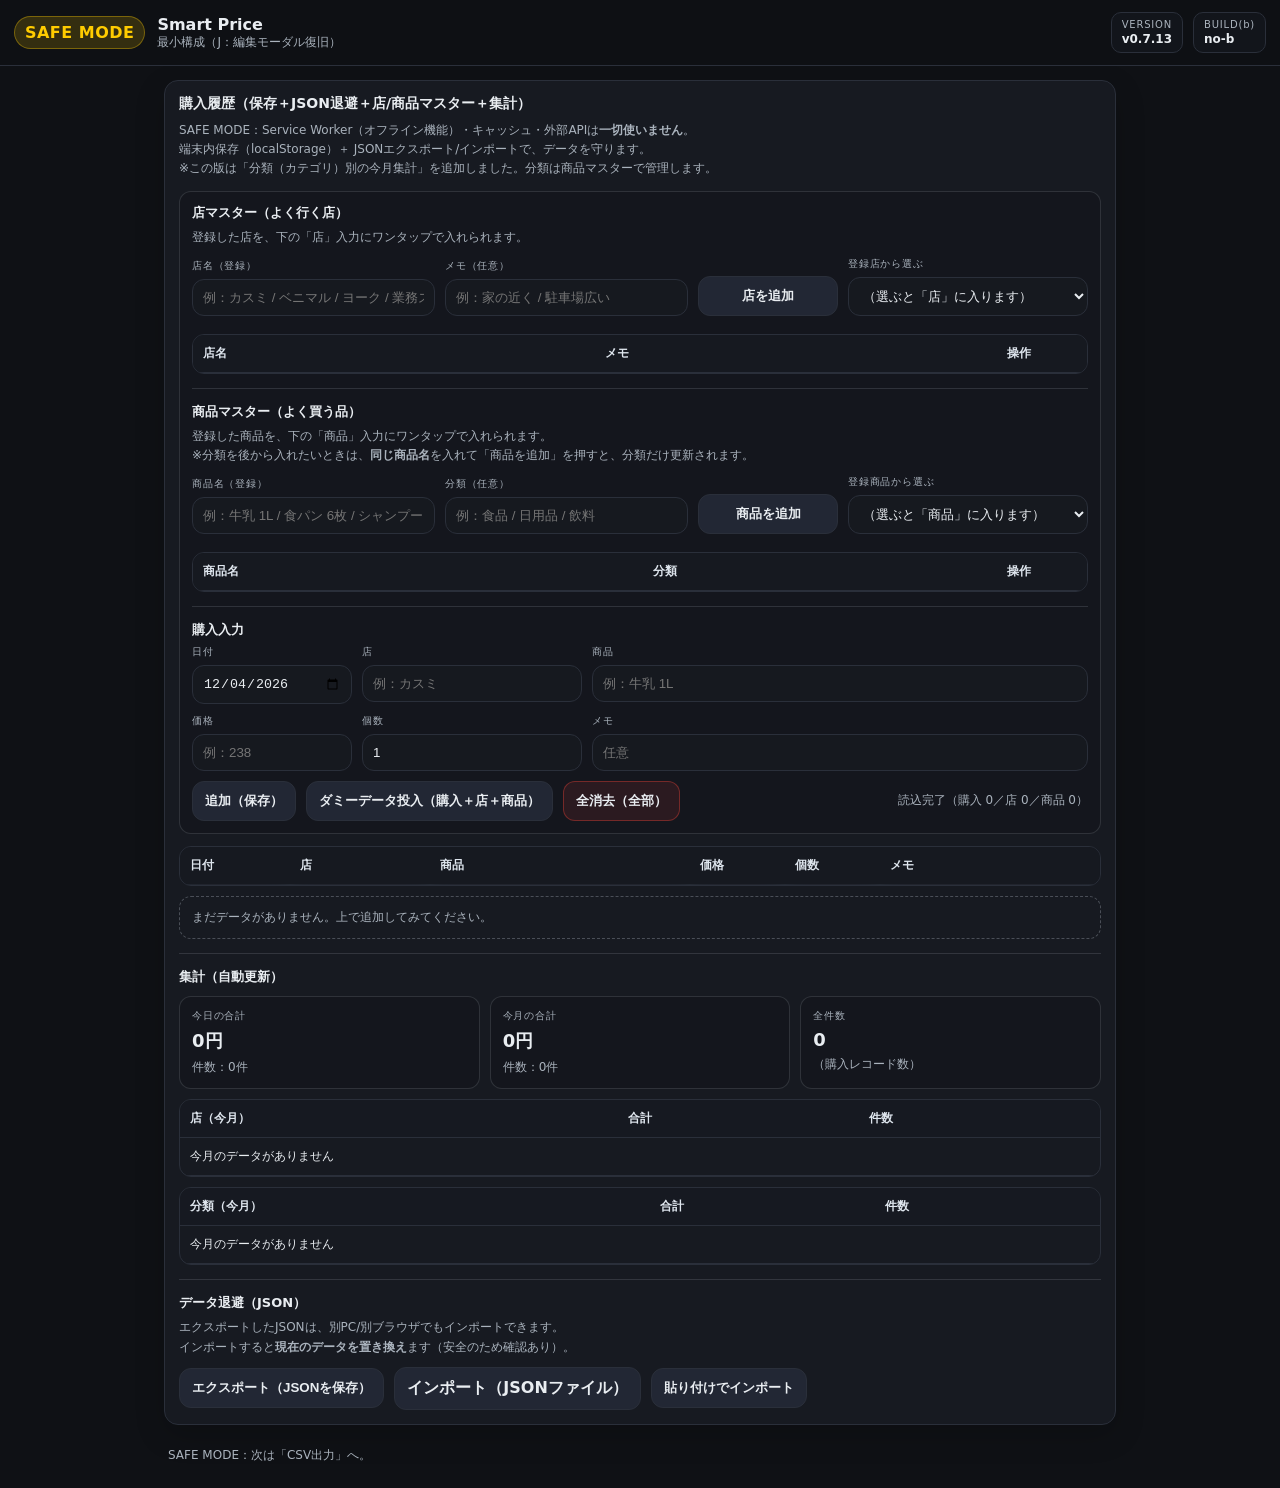
<file: safemode/index.html>
<!doctype html>
<!--
APP: Smart Price
VERSION: v0.7.13
DATE(JST): 2026-02-27 12:10 JST
TITLE: SAFE MODE（J：編集モーダル復旧）
AUTHOR: ChatGPT_Yui
CHANGES:
- 今月の「分類（カテゴリ）別」集計を追加（未分類も表示）
- 商品マスターの「分類」を後から更新できる（同名で『商品を追加』→分類だけ更新、UI変更なし）
- 購入/インポート/起動時の自動同期（店/商品）は v0.6.1 のまま維持
- debug=1診断に CAT_ROWS（今月の分類行数）を追加
BUILD_PARAM: ?b=2026-02-27_1210_safemode-h_catstats   (配布/キャッシュ回避)
DEBUG_PARAM: &debug=1        (検証時のみ)
POLICY: SAFE MODE / 最小構成 / 巨大index禁止 / 外部依存なし
-->
<html lang="ja">
<head>
  <meta charset="utf-8" />
  <meta name="viewport" content="width=device-width, initial-scale=1, viewport-fit=cover" />
  <meta http-equiv="Cache-Control" content="no-cache, no-store, must-revalidate" />
  <meta http-equiv="Pragma" content="no-cache" />
  <meta http-equiv="Expires" content="0" />
  <title>Smart Price（SAFE MODE）</title>
  <link rel="stylesheet" href="./app.css?b=2026-03-03_0008_safemode-j_editmodal_fnfix" />
</head>
<body>
  <header class="top">
    <div class="top__left">
      <div class="badge">SAFE MODE</div>
      <div class="brand">
        <div class="brand__name">Smart Price</div>
        <div class="brand__sub">最小構成（J：編集モーダル復旧）</div>
      </div>
    </div>
    <div class="top__right">
      <div class="kv"><div class="kv__k">VERSION</div><div class="kv__v" id="vAppVersion">-</div></div>
      <div class="kv"><div class="kv__k">BUILD(b)</div><div class="kv__v" id="vBuild">-</div></div>
    </div>
  </header>

  <main class="main">
    <section class="card">
      <h2 class="card__title">購入履歴（保存＋JSON退避＋店/商品マスター＋集計）</h2>
      <p class="card__note">
        SAFE MODE：Service Worker（オフライン機能）・キャッシュ・外部APIは<strong>一切使いません</strong>。<br>
        端末内保存（localStorage）＋ JSONエクスポート/インポートで、データを守ります。<br>
        ※この版は「分類（カテゴリ）別の今月集計」を追加しました。分類は商品マスターで管理します。
      </p>

      <div class="form">
        <h3 class="subTitle">店マスター（よく行く店）</h3>
        <p class="subNote">登録した店を、下の「店」入力にワンタップで入れられます。</p>

        <div class="form__row form__row--master">
          <label class="field field--wide">
            <div class="field__k">店名（登録）</div>
            <input class="field__v" type="text" id="fNewStoreName" placeholder="例：カスミ / ベニマル / ヨーク / 業務スーパー">
          </label>
          <label class="field field--wide">
            <div class="field__k">メモ（任意）</div>
            <input class="field__v" type="text" id="fNewStoreNote" placeholder="例：家の近く / 駐車場広い">
          </label>
          <button class="btn btn--sub" type="button" id="btnAddStore">店を追加</button>
          <label class="field">
            <div class="field__k">登録店から選ぶ</div>
            <select class="field__v" id="selStore">
              <option value="">（選ぶと「店」に入ります）</option>
            </select>
          </label>
        </div>

        <div class="chips" id="storeChips" aria-label="store chips"></div>

        <div class="tableMiniWrap">
          <table class="tableMini" aria-label="store table">
            <thead><tr><th>店名</th><th>メモ</th><th class="miniAct">操作</th></tr></thead>
            <tbody id="storeTbody"></tbody>
          </table>
        </div>

        <hr class="hr">

        <h3 class="subTitle">商品マスター（よく買う品）</h3>
        <p class="subNote">
          登録した商品を、下の「商品」入力にワンタップで入れられます。<br>
          ※分類を後から入れたいときは、<strong>同じ商品名</strong>を入れて「商品を追加」を押すと、分類だけ更新されます。
        </p>

        <div class="form__row form__row--master">
          <label class="field field--wide">
            <div class="field__k">商品名（登録）</div>
            <input class="field__v" type="text" id="fNewProductName" placeholder="例：牛乳 1L / 食パン 6枚 / シャンプー 詰替">
          </label>
          <label class="field field--wide">
            <div class="field__k">分類（任意）</div>
            <input class="field__v" type="text" id="fNewProductCat" placeholder="例：食品 / 日用品 / 飲料">
          </label>
          <button class="btn btn--sub" type="button" id="btnAddProduct">商品を追加</button>
          <label class="field">
            <div class="field__k">登録商品から選ぶ</div>
            <select class="field__v" id="selProduct">
              <option value="">（選ぶと「商品」に入ります）</option>
            </select>
          </label>
        </div>

        <div class="chips" id="productChips" aria-label="product chips"></div>

        <div class="tableMiniWrap">
          <table class="tableMini" aria-label="product table">
            <thead><tr><th>商品名</th><th>分類</th><th class="miniAct">操作</th></tr></thead>
            <tbody id="productTbody"></tbody>
          </table>
        </div>

        <hr class="hr">

        <h3 class="subTitle">購入入力</h3>

        <div class="form__row">
          <label class="field">
            <div class="field__k">日付</div>
            <input class="field__v" type="date" id="fDate">
          </label>
          <label class="field">
            <div class="field__k">店</div>
            <input class="field__v" type="text" id="fStore" placeholder="例：カスミ" list="storeDatalist">
            <datalist id="storeDatalist"></datalist>
          </label>
          <label class="field field--wide">
            <div class="field__k">商品</div>
            <input class="field__v" type="text" id="fName" placeholder="例：牛乳 1L" list="productDatalist">
            <datalist id="productDatalist"></datalist>
          </label>
        </div>

        <div class="form__row">
          <label class="field">
            <div class="field__k">価格</div>
            <input class="field__v" type="number" id="fPrice" inputmode="numeric" placeholder="例：238">
          </label>
          <label class="field">
            <div class="field__k">個数</div>
            <input class="field__v" type="number" id="fQty" inputmode="numeric" value="1" min="1">
          </label>
          <label class="field field--wide">
            <div class="field__k">メモ</div>
            <input class="field__v" type="text" id="fNote" placeholder="任意">
          </label>
        </div>

        <div class="toolbar">
          <button class="btn" type="button" id="btnAdd">追加（保存）</button>
          <button class="btn btn--sub" type="button" id="btnSeed">ダミーデータ投入（購入＋店＋商品）</button>
          <button class="btn btn--danger" type="button" id="btnClear">全消去（全部）</button>
          <div class="status" id="statusText">-</div>
        </div>
      </div>

      <div class="tableWrap">
        <table class="table" aria-label="purchase list">
          <thead><tr>
            <th class="colDate">日付</th><th class="colStore">店</th><th class="colName">商品</th>
            <th class="colNum">価格</th><th class="colNum">個数</th><th class="colNote">メモ</th>
          </tr></thead>
          <tbody id="purchaseTbody"></tbody>
        </table>
      </div>

      <div class="empty" id="emptyState" hidden>まだデータがありません。上で追加してみてください。</div>

      <hr class="hr">

      <h3 class="subTitle">集計（自動更新）</h3>
      <div class="stats">
        <div class="stat">
          <div class="stat__k">今日の合計</div>
          <div class="stat__v" id="statTodayTotal">-</div>
          <div class="stat__s" id="statTodayCount">-</div>
        </div>
        <div class="stat">
          <div class="stat__k">今月の合計</div>
          <div class="stat__v" id="statMonthTotal">-</div>
          <div class="stat__s" id="statMonthCount">-</div>
        </div>
        <div class="stat">
          <div class="stat__k">全件数</div>
          <div class="stat__v" id="statAllCount">-</div>
          <div class="stat__s">（購入レコード数）</div>
        </div>
      </div>

      <div class="tableMiniWrap">
        <table class="tableMini" aria-label="store totals">
          <thead><tr><th>店（今月）</th><th class="colNum">合計</th><th class="colNum">件数</th></tr></thead>
          <tbody id="storeTotalTbody"></tbody>
        </table>
      </div>

      <div style="height:10px"></div>

      <div class="tableMiniWrap">
        <table class="tableMini" aria-label="category totals">
          <thead><tr><th>分類（今月）</th><th class="colNum">合計</th><th class="colNum">件数</th></tr></thead>
          <tbody id="catTotalTbody"></tbody>
        </table>
      </div>

      <hr class="hr">

      <h3 class="subTitle">データ退避（JSON）</h3>
      <p class="subNote">
        エクスポートしたJSONは、別PC/別ブラウザでもインポートできます。<br>
        インポートすると<strong>現在のデータを置き換え</strong>ます（安全のため確認あり）。
      </p>

      <div class="toolbar">
        <button class="btn" type="button" id="btnExport">エクスポート（JSONを保存）</button>
        <label class="btn btn--sub fileBtn">
          インポート（JSONファイル）
          <input type="file" id="fileImport" accept="application/json,.json" hidden>
        </label>
        <button class="btn btn--sub" type="button" id="btnPasteToggle">貼り付けでインポート</button>
      </div>

      <div class="paste" id="pasteBox" hidden>
        <div class="paste__k">JSONをここに貼り付け → 「この内容でインポート」</div>
        <textarea class="paste__v mono" id="pasteText" rows="6" placeholder='例：{ "purchases": [ ... ], "stores": [ ... ], "products": [ ... ] }'></textarea>
        <div class="toolbar">
          <button class="btn btn--sub" type="button" id="btnPasteImport">この内容でインポート</button>
          <button class="btn" type="button" id="btnPasteClear">消す</button>
        </div>
      </div>
    </section>

    <section class="card debug" id="debugPanel" hidden>
      <h2 class="card__title">診断（debug=1 のときだけ表示）</h2>
      <div class="debug__grid">
        <div class="kv"><div class="kv__k">FULL VERSION</div><div class="kv__v" id="vFullVersion">-</div></div>
        <div class="kv"><div class="kv__k">PURCHASE KEY</div><div class="kv__v mono" id="vPurchaseKey">-</div></div>
        <div class="kv"><div class="kv__k">STORE KEY</div><div class="kv__v mono" id="vStoreKey">-</div></div>
        <div class="kv"><div class="kv__k">PRODUCT KEY</div><div class="kv__v mono" id="vProductKey">-</div></div>
        <div class="kv"><div class="kv__k">PURCHASE COUNT</div><div class="kv__v" id="vPurchaseCount">-</div></div>
        <div class="kv"><div class="kv__k">STORE COUNT</div><div class="kv__v" id="vStoreCount">-</div></div>
        <div class="kv"><div class="kv__k">PRODUCT COUNT</div><div class="kv__v" id="vProductCount">-</div></div>
        <div class="kv"><div class="kv__k">CAT_ROWS</div><div class="kv__v" id="vCatRows">-</div></div>
        <div class="kv"><div class="kv__k">TODAY TOTAL</div><div class="kv__v" id="vTodayTotal">-</div></div>
        <div class="kv"><div class="kv__k">MONTH TOTAL</div><div class="kv__v" id="vMonthTotal">-</div></div>
        <div class="kv"><div class="kv__k">LAST EXPORT</div><div class="kv__v mono" id="vLastExport">-</div></div>
        <div class="kv"><div class="kv__k">LAST IMPORT</div><div class="kv__v mono" id="vLastImport">-</div></div>
        <div class="kv"><div class="kv__k">URL</div><div class="kv__v mono" id="vUrl">-</div></div>
        <div class="kv"><div class="kv__k">UA</div><div class="kv__v mono" id="vUa">-</div></div>
        <div class="kv"><div class="kv__k">NOW</div><div class="kv__v mono" id="vNow">-</div></div>
      </div>
      <div class="toolbar"><button class="btn btn--sub" type="button" id="btnCopyDiag">診断ログをコピー</button><button class="btn btn--sub" type="button" id="btnModalTest">モーダル検証</button></div>
      <pre class="debug__pre mono" id="diagText"></pre>
    </section>

    <footer class="foot"><div class="foot__muted">SAFE MODE：次は「CSV出力」へ。</div></footer>
  </main>

  <script defer src="./app.js?b=2026-03-03_0008_safemode-j_editmodal_fnfix"></script>

  <!-- Edit Modal (hidden) -->
  <div class="modal" id="editModal" hidden aria-hidden="true">
    <div class="modal__backdrop" id="editBackdrop"></div>
    <div class="modal__panel" role="dialog" aria-modal="true" aria-label="edit panel">
      <div class="modal__head">
        <div class="modal__title" id="editTitle">編集</div>
        <button class="btn btn--sub modal__close" type="button" id="btnEditClose">閉じる</button>
      </div>

      <div class="modal__body">
        <div class="modal__note" id="editHint">-</div>

        <div class="form__row" id="editRowDate">
          <label class="field">
            <div class="field__k">日付</div>
            <input class="field__v" type="date" id="eDate">
          </label>
          <label class="field">
            <div class="field__k">店</div>
            <input class="field__v" type="text" id="eStore" list="storeDatalist">
          </label>
          <label class="field field--wide">
            <div class="field__k">商品</div>
            <input class="field__v" type="text" id="eName" list="productDatalist">
          </label>
        </div>

        <div class="form__row" id="editRowNums">
          <label class="field">
            <div class="field__k">価格</div>
            <input class="field__v" type="number" id="ePrice" inputmode="numeric">
          </label>
          <label class="field">
            <div class="field__k">個数</div>
            <input class="field__v" type="number" id="eQty" inputmode="numeric" min="1">
          </label>
          <label class="field field--wide">
            <div class="field__k">メモ</div>
            <input class="field__v" type="text" id="eNote">
          </label>
        </div>

        <div class="form__row" id="editRowMaster">
          <label class="field field--wide">
            <div class="field__k">名前</div>
            <input class="field__v" type="text" id="eMasterName">
          </label>
          <label class="field field--wide">
            <div class="field__k">分類/メモ</div>
            <input class="field__v" type="text" id="eMasterMeta">
          </label>
        </div>
      </div>

      <div class="modal__foot">
        <button class="btn" type="button" id="btnEditSave">保存</button>
        <button class="btn btn--danger" type="button" id="btnEditDelete">削除</button>
      </div>
    </div>
  </div>

</body>
</html>
</file>
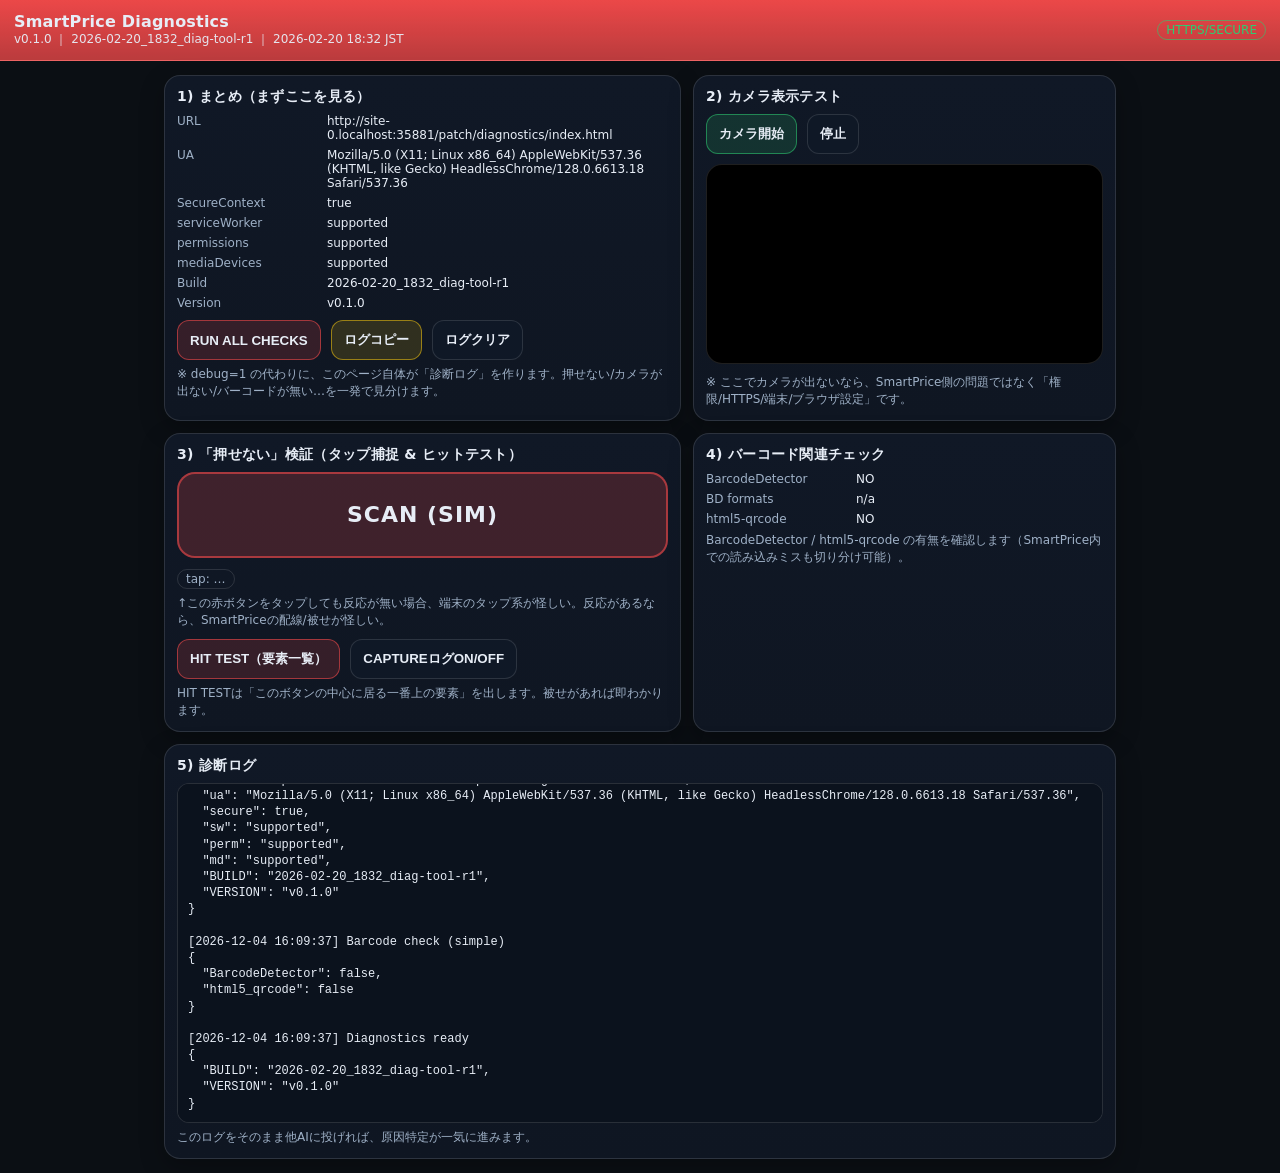
<file: patch/diagnostics/index.html>
<!doctype html>
<html lang="ja">
<head>
  <meta charset="utf-8"/>
  <meta name="viewport" content="width=device-width, initial-scale=1, viewport-fit=cover"/>
  <title>SmartPrice Diagnostics — v0.1.0 [2026-02-20_1832_diag-tool-r1]</title>
  <style>
    :root {
      --bg:#0b0f14; --panel:#101826; --panel2:#0f1622;
      --txt:#e7edf6; --mut:#9fb1c7; --accent:#ff4d4d; --ok:#2ecc71; --warn:#f1c40f;
      --bd:rgba(255,255,255,.12);
    }
    *{box-sizing:border-box}
    body{margin:0;font-family:system-ui,-apple-system,"Segoe UI","Noto Sans JP",sans-serif;background:var(--bg);color:var(--txt);}
    header{position:sticky;top:0;z-index:10;background:linear-gradient(180deg, rgba(255,77,77,.92), rgba(255,77,77,.72)); padding:12px 14px;border-bottom:1px solid rgba(255,255,255,.15);}
    header .row{display:flex;align-items:center;justify-content:space-between;gap:10px;}
    header .title{font-weight:800;letter-spacing:.2px}
    header .meta{font-size:12px;opacity:.95}
    main{padding:14px;max-width:980px;margin:0 auto;}
    .grid{display:grid;grid-template-columns:1fr;gap:12px}
    @media (min-width:900px){.grid{grid-template-columns:1.1fr .9fr;}}
    .card{background:linear-gradient(180deg,var(--panel),var(--panel2));border:1px solid var(--bd);border-radius:16px;padding:12px;box-shadow:0 8px 24px rgba(0,0,0,.28);}
    .card h2{margin:0 0 8px 0;font-size:14px;letter-spacing:.3px}
    .btns{display:flex;flex-wrap:wrap;gap:10px}
    button{border:1px solid var(--bd);background:#0f1826;color:var(--txt);padding:10px 12px;border-radius:12px;font-weight:700;cursor:pointer}
    button.primary{background:rgba(255,77,77,.16);border-color:rgba(255,77,77,.55)}
    button.ok{background:rgba(46,204,113,.15);border-color:rgba(46,204,113,.55)}
    button.warn{background:rgba(241,196,15,.15);border-color:rgba(241,196,15,.55)}
    button:active{transform:translateY(1px)}
    .kv{display:grid;grid-template-columns:140px 1fr;gap:6px 10px;font-size:12px;align-items:start}
    .kv div:nth-child(odd){color:var(--mut)}
    .pill{display:inline-block;padding:2px 8px;border-radius:999px;border:1px solid var(--bd);font-size:12px;color:var(--mut)}
    .pill.ok{border-color:rgba(46,204,113,.6);color:var(--ok)}
    .pill.bad{border-color:rgba(255,77,77,.6);color:var(--accent)}
    .pill.warn{border-color:rgba(241,196,15,.6);color:var(--warn)}
    pre{white-space:pre-wrap;word-break:break-word;background:#0b121d;border:1px solid var(--bd);border-radius:12px;padding:10px;margin:0;font-size:12px;line-height:1.35;max-height:340px;overflow:auto}
    .simWrap{display:flex;gap:10px;align-items:center;flex-wrap:wrap}
    .simBtn{width:min(520px,100%);height:86px;border-radius:18px;border:2px solid rgba(255,77,77,.55);
      background:rgba(255,77,77,.20);display:flex;align-items:center;justify-content:center;
      font-weight:900;font-size:22px;letter-spacing:1px; user-select:none; touch-action:manipulation;
    }
    .hint{font-size:12px;color:var(--mut);margin-top:6px}
    video{width:100%;border-radius:16px;border:1px solid var(--bd);background:#000}
  </style>
</head>
<body>
<header>
  <div class="row">
    <div>
      <div class="title">SmartPrice Diagnostics</div>
      <div class="meta">v0.1.0 ｜ 2026-02-20_1832_diag-tool-r1 ｜ 2026-02-20 18:32 JST</div>
    </div>
    <div class="pill" id="securePill">…</div>
  </div>
</header>

<main>
  <div class="grid">
    <section class="card">
      <h2>1) まとめ（まずここを見る）</h2>
      <div class="kv" id="summaryKv"></div>
      <div class="btns" style="margin-top:10px">
        <button class="primary" id="btnRunAll">RUN ALL CHECKS</button>
        <button class="warn" id="btnCopy">ログコピー</button>
        <button id="btnClear">ログクリア</button>
      </div>
      <div class="hint">※ debug=1 の代わりに、このページ自体が「診断ログ」を作ります。押せない/カメラが出ない/バーコードが無い…を一発で見分けます。</div>
    </section>

    <section class="card">
      <h2>2) カメラ表示テスト</h2>
      <div class="btns" style="margin-bottom:10px">
        <button class="ok" id="btnStartCam">カメラ開始</button>
        <button id="btnStopCam">停止</button>
      </div>
      <video id="v" playsinline muted></video>
      <div class="hint">※ ここでカメラが出ないなら、SmartPrice側の問題ではなく「権限/HTTPS/端末/ブラウザ設定」です。</div>
    </section>

    <section class="card">
      <h2>3) 「押せない」検証（タップ捕捉 & ヒットテスト）</h2>
      <div class="simWrap">
        <div class="simBtn" id="simScan">SCAN (SIM)</div>
        <div>
          <div class="pill" id="tapPill">tap: …</div>
          <div class="hint">↑この赤ボタンをタップしても反応が無い場合、端末のタップ系が怪しい。反応があるなら、SmartPriceの配線/被せが怪しい。</div>
        </div>
      </div>
      <div class="btns" style="margin-top:10px">
        <button class="primary" id="btnHitTest">HIT TEST（要素一覧）</button>
        <button id="btnListen">CAPTUREログON/OFF</button>
      </div>
      <div class="hint">HIT TESTは「このボタンの中心に居る一番上の要素」を出します。被せがあれば即わかります。</div>
    </section>

    <section class="card">
      <h2>4) バーコード関連チェック</h2>
      <div class="kv" id="barcodeKv"></div>
      <div class="hint">BarcodeDetector / html5-qrcode の有無を確認します（SmartPrice内での読み込みミスも切り分け可能）。</div>
    </section>

    <section class="card" style="grid-column:1/-1">
      <h2>5) 診断ログ</h2>
      <pre id="log"></pre>
      <div class="hint">このログをそのまま他AIに投げれば、原因特定が一気に進みます。</div>
    </section>
  </div>
</main>

<script>
(() => {
  const BUILD = "2026-02-20_1832_diag-tool-r1";
  const VERSION = "v0.1.0";
  const $ = (s) => document.querySelector(s);
  const logEl = $("#log");
  const securePill = $("#securePill");
  const summaryKv = $("#summaryKv");
  const barcodeKv = $("#barcodeKv");
  const tapPill = $("#tapPill");
  const simScan = $("#simScan");
  const video = $("#v");
  let stream = null;
  let captureOn = true;

  function now() {
    const d = new Date();
    const pad = (n) => String(n).padStart(2,"0");
    return `${d.getFullYear()}-${pad(d.getMonth()+1)}-${pad(d.getDate())} ${pad(d.getHours())}:${pad(d.getMinutes())}:${pad(d.getSeconds())}`;
  }

  function append(msg, obj) {
    const line = `[${now()}] ${msg}` + (obj ? `\n${JSON.stringify(obj, null, 2)}` : "");
    logEl.textContent = (logEl.textContent ? logEl.textContent + "\n\n" : "") + line;
    logEl.scrollTop = logEl.scrollHeight;
  }

  function pill(el, state, text) {
    el.className = "pill " + (state || "");
    el.textContent = text;
  }

  function kv(el, entries) {
    el.innerHTML = "";
    for (const [k,v] of entries) {
      const a = document.createElement("div"); a.textContent = k;
      const b = document.createElement("div"); b.textContent = v;
      el.appendChild(a); el.appendChild(b);
    }
  }

  function checkBasics() {
    const secure = window.isSecureContext;
    pill(securePill, secure ? "ok" : "bad", secure ? "HTTPS/SECURE" : "NOT SECURE");
    const url = location.href;
    const ua = navigator.userAgent;
    const sw = navigator.serviceWorker ? "supported" : "n/a";
    const perm = navigator.permissions ? "supported" : "n/a";
    const md = navigator.mediaDevices ? "supported" : "n/a";
    kv(summaryKv, [
      ["URL", url],
      ["UA", ua],
      ["SecureContext", String(secure)],
      ["serviceWorker", sw],
      ["permissions", perm],
      ["mediaDevices", md],
      ["Build", BUILD],
      ["Version", VERSION],
    ]);
    append("Basics", { url, ua, secure, sw, perm, md, BUILD, VERSION });
  }

  async function checkPermissions() {
    if (!navigator.permissions) {
      append("permissions API not available");
      return;
    }
    try {
      const s = await navigator.permissions.query({ name: "camera" });
      append("Camera permission state", { state: s.state });
    } catch(e) {
      append("Camera permission query failed", { error: String(e) });
    }
  }

  async function checkDevices() {
    if (!navigator.mediaDevices?.enumerateDevices) {
      append("enumerateDevices not available");
      return;
    }
    try {
      const list = await navigator.mediaDevices.enumerateDevices();
      const cams = list.filter(d => d.kind === "videoinput").map(d => ({ id: d.deviceId, label: d.label }));
      append("Devices", { total: list.length, cameras: cams.length, cams });
    } catch(e) {
      append("enumerateDevices failed", { error: String(e) });
    }
  }

  async function startCam() {
    try {
      if (stream) stopCam();
      const constraints = {
        audio: false,
        video: {
          facingMode: { ideal: "environment" },
          width: { ideal: 1280 },
          height: { ideal: 720 },
        }
      };
      append("getUserMedia start", constraints);
      stream = await navigator.mediaDevices.getUserMedia(constraints);
      video.srcObject = stream;
      await video.play();
      append("Camera started", {
        tracks: stream.getTracks().map(t => ({ kind: t.kind, label: t.label, settings: t.getSettings?.() }))
      });
      // try focus/zoom (safe)
      const vt = stream.getVideoTracks()[0];
      if (vt?.getCapabilities && vt?.applyConstraints) {
        const caps = vt.getCapabilities();
        const want = {};
        if (caps.focusMode?.includes?.("continuous")) want.advanced = [{ focusMode: "continuous" }];
        if (caps.zoom) {
          const z = Math.min(caps.zoom.max, Math.max(caps.zoom.min, (caps.zoom.min + caps.zoom.max)/2));
          (want.advanced ||= []).push({ zoom: z });
        }
        if (Object.keys(want).length) {
          try {
            await vt.applyConstraints(want);
            append("applyConstraints ok", { want });
          } catch(e) {
            append("applyConstraints failed", { error: String(e), want });
          }
        } else {
          append("No focus/zoom capabilities", { caps });
        }
      }
    } catch(e) {
      append("Camera start failed", { error: String(e) });
      pill(securePill, "bad", "CAMERA FAIL");
    }
  }

  function stopCam() {
    try {
      if (stream) {
        stream.getTracks().forEach(t => t.stop());
        stream = null;
      }
      video.srcObject = null;
      append("Camera stopped");
    } catch(e) {
      append("Camera stop error", { error: String(e) });
    }
  }

  function checkBarcode() {
    const hasBD = "BarcodeDetector" in window;
    let fmt = null;
    pill($("#securePill"), window.isSecureContext ? "ok" : "bad", window.isSecureContext ? "HTTPS/SECURE" : "NOT SECURE");
    const hasH5 = !!window.Html5Qrcode || !!window.Html5QrcodeScanner;
    if (hasBD && window.BarcodeDetector?.getSupportedFormats) {
      window.BarcodeDetector.getSupportedFormats().then(f => {
        fmt = f;
        kv(barcodeKv, [
          ["BarcodeDetector", hasBD ? "YES" : "NO"],
          ["BD formats", Array.isArray(f) ? f.join(", ") : String(f)],
          ["html5-qrcode", hasH5 ? "YES" : "NO"],
        ]);
        append("Barcode check", { BarcodeDetector: hasBD, formats: f, html5_qrcode: hasH5 });
      }).catch(e => {
        kv(barcodeKv, [
          ["BarcodeDetector", hasBD ? "YES" : "NO"],
          ["BD formats", "getSupportedFormats failed"],
          ["html5-qrcode", hasH5 ? "YES" : "NO"],
        ]);
        append("BarcodeDetector.getSupportedFormats failed", { error: String(e) });
      });
    } else {
      kv(barcodeKv, [
        ["BarcodeDetector", hasBD ? "YES" : "NO"],
        ["BD formats", hasBD ? "n/a (no getSupportedFormats)" : "n/a"],
        ["html5-qrcode", hasH5 ? "YES" : "NO"],
      ]);
      append("Barcode check (simple)", { BarcodeDetector: hasBD, html5_qrcode: hasH5 });
    }
  }

  function hitTest() {
    const r = simScan.getBoundingClientRect();
    const x = r.left + r.width/2;
    const y = r.top + r.height/2;
    const top = document.elementFromPoint(x,y);
    const stack = document.elementsFromPoint(x,y).slice(0, 10).map(el => {
      const id = el.id ? "#" + el.id : "";
      const cls = el.className ? "." + String(el.className).trim().split(/\s+/).slice(0,3).join(".") : "";
      return el.tagName + id + cls;
    });
    append("HIT TEST", {
      x, y,
      top: top ? (top.tagName + (top.id ? "#"+top.id : "")) : null,
      stack
    });
  }

  function onCapture(ev) {
    if (!captureOn) return;
    const t = ev.target;
    const id = t?.id ? "#"+t.id : "";
    const cls = t?.className ? "."+String(t.className).split(/\s+/).slice(0,3).join(".") : "";
    append("CAPTURE " + ev.type, {
      target: (t?.tagName || "?") + id + cls,
      x: ev.clientX, y: ev.clientY
    });
  }

  function wireSim() {
    const bump = (msg) => {
      pill(tapPill, "ok", msg);
      setTimeout(() => pill(tapPill, "", "tap: …"), 1200);
    };
    simScan.addEventListener("pointerdown", (e) => {
      bump("tap: pointerdown");
      append("SIM pointerdown (bubbled)", { x: e.clientX, y: e.clientY });
    });
    simScan.addEventListener("click", (e) => {
      bump("tap: click");
      append("SIM click (bubbled)", { x: e.clientX, y: e.clientY });
    });
  }

  async function runAll() {
    append("===== RUN ALL CHECKS =====");
    checkBasics();
    checkBarcode();
    await checkPermissions();
    await checkDevices();
    append("===== DONE =====");
  }

  $("#btnRunAll").addEventListener("click", runAll);
  $("#btnCopy").addEventListener("click", async () => {
    const txt = logEl.textContent || "";
    try {
      await navigator.clipboard.writeText(txt);
      append("Copied to clipboard", { length: txt.length });
    } catch(e) {
      append("Clipboard write failed", { error: String(e) });
      // fallback: prompt
      window.prompt("コピーできない場合はここから手動コピー", txt);
    }
  });
  $("#btnClear").addEventListener("click", () => { logEl.textContent = ""; append("Log cleared"); });
  $("#btnStartCam").addEventListener("click", startCam);
  $("#btnStopCam").addEventListener("click", stopCam);
  $("#btnHitTest").addEventListener("click", hitTest);
  $("#btnListen").addEventListener("click", () => {
    captureOn = !captureOn;
    append("Capture logging", { enabled: captureOn });
    pill(tapPill, captureOn ? "warn" : "", captureOn ? "capture: ON" : "capture: OFF");
    setTimeout(() => pill(tapPill, "", "tap: …"), 900);
  });

  // capture listeners (top-level)
  ["pointerdown","click","touchstart"].forEach(type => {
    document.addEventListener(type, onCapture, true);
  });

  // boot
  checkBasics();
  checkBarcode();
  wireSim();
  append("Diagnostics ready", { BUILD, VERSION });
})();
</script>
</body>
</html>
</file>
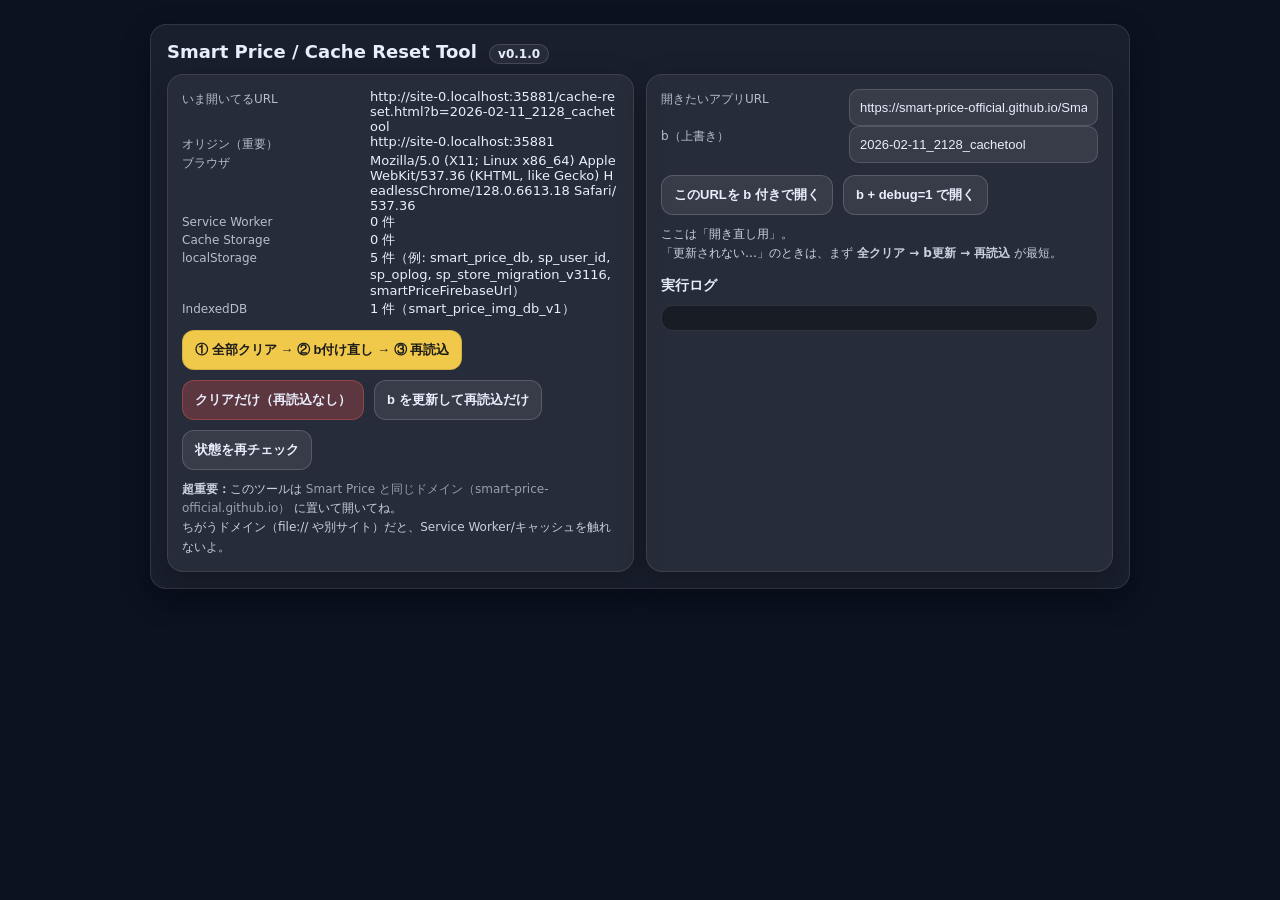
<file: cache-reset.html>
<!doctype html>
<!--
APP: Smart Price
TOOL: Cache Reset Tool (Edge/Chrome)
VERSION: v0.1.0
DATE(JST): 2026-02-11 21:28
TITLE: SW/Cache/Storage 一括クリア & 再読込（同一オリジン専用）
CHANGES:
- 1クリックで Service Worker解除/Cache削除/localStorage削除/IndexedDB削除 を実行
- クリア後に「?b=」を新しい値に付けて再読込（キャッシュ固定を回避）
BUILD_PARAM(b): ?b=2026-02-11_2128_cachetool
DEBUG_PARAM: &debug=1（任意）
POLICY: UI_FREEZE（アプリ本体UIは変更しない。これは補助ツール）
AUTHOR: ChatGPT
-->
<html lang="ja">
<head>
  <meta charset="utf-8" />
  <meta name="viewport" content="width=device-width, initial-scale=1" />
  <title>Smart Price Cache Reset Tool v0.1.0</title>
  <style>
    :root { color-scheme: dark; }
    body {
      margin: 0; font-family: system-ui, -apple-system, "Segoe UI", sans-serif;
      background: #0b1220; color: #e8eefc;
    }
    .wrap { max-width: 980px; margin: 24px auto; padding: 0 16px; }
    .card {
      background: rgba(255,255,255,0.06);
      border: 1px solid rgba(255,255,255,0.10);
      border-radius: 16px;
      padding: 16px;
      box-shadow: 0 10px 30px rgba(0,0,0,0.25);
    }
    h1 { font-size: 18px; margin: 0 0 10px; }
    .grid { display: grid; grid-template-columns: 1fr; gap: 12px; }
    @media (min-width: 860px) { .grid { grid-template-columns: 1fr 1fr; } }
    .row { display: grid; grid-template-columns: 180px 1fr; gap: 8px; align-items: start; }
    .k { opacity: 0.75; font-size: 12px; padding-top: 2px; }
    .v { font-size: 13px; word-break: break-all; }
    .btns { display: flex; flex-wrap: wrap; gap: 10px; margin-top: 12px; }
    button {
      appearance: none; border: 1px solid rgba(255,255,255,0.16);
      background: rgba(255,255,255,0.08);
      color: #e8eefc; padding: 10px 12px; border-radius: 12px;
      cursor: pointer; font-weight: 600; font-size: 13px;
    }
    button.primary {
      background: #f0c84a; color: #1a1a1a; border-color: rgba(0,0,0,0.12);
    }
    button.danger {
      background: rgba(255,90,90,0.25); border-color: rgba(255,90,90,0.35);
    }
    button:disabled { opacity: 0.5; cursor: not-allowed; }
    .note { opacity: 0.85; font-size: 12px; line-height: 1.6; margin-top: 10px; }
    pre {
      margin: 0; padding: 12px; border-radius: 12px;
      background: rgba(0,0,0,0.35); border: 1px solid rgba(255,255,255,0.10);
      overflow: auto; font-size: 12px; line-height: 1.55;
    }
    .ok { color: #79f2c0; }
    .ng { color: #ff8a8a; }
    .muted { opacity: 0.7; }
    .pill {
      display: inline-block; padding: 2px 8px; border-radius: 999px;
      border: 1px solid rgba(255,255,255,0.14); background: rgba(255,255,255,0.06);
      font-size: 12px; margin-left: 6px;
    }
    input {
      width: 100%; box-sizing: border-box;
      background: rgba(255,255,255,0.08); color: #e8eefc;
      border: 1px solid rgba(255,255,255,0.14); border-radius: 10px;
      padding: 10px 10px; font-size: 13px;
    }
  </style>
</head>
<body>
  <div class="wrap">
    <div class="card">
      <h1>Smart Price / Cache Reset Tool <span class="pill">v0.1.0</span></h1>
      <div class="grid">
        <div class="card" style="padding:14px;">
          <div class="row"><div class="k">いま開いてるURL</div><div class="v" id="curUrl"></div></div>
          <div class="row"><div class="k">オリジン（重要）</div><div class="v" id="origin"></div></div>
          <div class="row"><div class="k">ブラウザ</div><div class="v" id="ua"></div></div>
          <div class="row"><div class="k">Service Worker</div><div class="v" id="sw"></div></div>
          <div class="row"><div class="k">Cache Storage</div><div class="v" id="cs"></div></div>
          <div class="row"><div class="k">localStorage</div><div class="v" id="ls"></div></div>
          <div class="row"><div class="k">IndexedDB</div><div class="v" id="idb"></div></div>

          <div class="btns">
            <button class="primary" id="btnAll">① 全部クリア → ② b付け直し → ③ 再読込</button>
            <button class="danger" id="btnClear">クリアだけ（再読込なし）</button>
            <button id="btnReload">b を更新して再読込だけ</button>
            <button id="btnScan">状態を再チェック</button>
          </div>

          <div class="note">
            <b>超重要：</b>このツールは <span class="muted">Smart Price と同じドメイン（smart-price-official.github.io）</span> に置いて開いてね。<br/>
            ちがうドメイン（file:// や別サイト）だと、Service Worker/キャッシュを触れないよ。
          </div>
        </div>

        <div class="card" style="padding:14px;">
          <div class="row"><div class="k">開きたいアプリURL</div>
            <div class="v"><input id="appUrl" value="https://smart-price-official.github.io/Smart-Price-Book/" /></div>
          </div>
          <div class="row"><div class="k">b（上書き）</div>
            <div class="v"><input id="bVal" value="2026-02-11_2128_cachetool" /></div>
          </div>
          <div class="btns">
            <button id="btnOpen">このURLを b 付きで開く</button>
            <button id="btnOpenDebug">b + debug=1 で開く</button>
          </div>

          <div class="note">
            ここは「開き直し用」。<br/>
            「更新されない…」のときは、まず <b>全クリア → b更新 → 再読込</b> が最短。
          </div>

          <h1 style="margin-top:14px;font-size:14px;">実行ログ</h1>
          <pre id="log"></pre>
        </div>
      </div>
    </div>
  </div>

<script>
(function(){
  const $ = (id)=>document.getElementById(id);
  const logEl = $("log");
  const stamp = ()=>new Date().toISOString();
  const log = (s, cls="")=>{
    const line = `[${stamp()}] ${s}`;
    logEl.textContent += line + "\n";
    logEl.scrollTop = logEl.scrollHeight;
  };

  function setText(id, text) { $(id).textContent = text; }
  function qs(name) { return new URL(location.href).searchParams.get(name); }

  function withUpdatedB(url, b, debug) {
    const u = new URL(url, location.href);
    u.searchParams.set("b", b);
    if (debug) u.searchParams.set("debug", "1");
    else u.searchParams.delete("debug");
    return u.toString();
  }

  async function scan() {
    setText("curUrl", location.href);
    setText("origin", location.origin);
    setText("ua", navigator.userAgent);

    // SW
    try {
      if (!("serviceWorker" in navigator)) {
        setText("sw", "未対応");
      } else {
        const regs = await navigator.serviceWorker.getRegistrations();
        const urls = regs.map(r => r.scope).join(" / ");
        setText("sw", `${regs.length} 件` + (urls ? `（${urls}）` : ""));
      }
    } catch(e) {
      setText("sw", "取得失敗: " + e.message);
    }

    // CacheStorage
    try {
      if (!("caches" in window)) {
        setText("cs", "未対応");
      } else {
        const keys = await caches.keys();
        setText("cs", `${keys.length} 件` + (keys.length ? `（${keys.join(", ")}）` : ""));
      }
    } catch(e) {
      setText("cs", "取得失敗: " + e.message);
    }

    // localStorage
    try {
      const n = localStorage.length;
      let sample = [];
      for (let i=0;i<Math.min(n, 6);i++) sample.push(localStorage.key(i));
      setText("ls", `${n} 件` + (sample.length ? `（例: ${sample.join(", ")}）` : ""));
    } catch(e) {
      setText("ls", "取得失敗: " + e.message);
    }

    // IndexedDB
    try {
      if (!("indexedDB" in window)) {
        setText("idb", "未対応");
      } else if (indexedDB.databases) {
        const dbs = await indexedDB.databases();
        const names = dbs.map(d=>d.name).filter(Boolean);
        setText("idb", `${names.length} 件` + (names.length ? `（${names.join(", ")}）` : ""));
      } else {
        setText("idb", "一覧APIなし（Edgeの古い環境）");
      }
    } catch(e) {
      setText("idb", "取得失敗: " + e.message);
    }
  }

  async function clearServiceWorkers() {
    if (!("serviceWorker" in navigator)) return 0;
    const regs = await navigator.serviceWorker.getRegistrations();
    let ok = 0;
    for (const r of regs) {
      try {
        const rOk = await r.unregister();
        if (rOk) ok++;
      } catch(e) {}
    }
    return ok;
  }

  async function clearCaches() {
    if (!("caches" in window)) return 0;
    const keys = await caches.keys();
    let ok = 0;
    for (const k of keys) {
      try {
        const rOk = await caches.delete(k);
        if (rOk) ok++;
      } catch(e) {}
    }
    return ok;
  }

  function clearLocalStorage() {
    const n = localStorage.length;
    localStorage.clear();
    return n;
  }

  async function clearIndexedDBs() {
    if (!("indexedDB" in window)) return 0;
    if (!indexedDB.databases) return -1; // unsupported
    const dbs = await indexedDB.databases();
    const names = dbs.map(d=>d.name).filter(Boolean);
    let ok = 0;
    await Promise.all(names.map(name => new Promise(resolve=>{
      try {
        const req = indexedDB.deleteDatabase(name);
        req.onsuccess = ()=>{ ok++; resolve(); };
        req.onerror = ()=>resolve();
        req.onblocked = ()=>resolve();
      } catch(e) { resolve(); }
    })));
    return ok;
  }

  async function clearAll() {
    logEl.textContent = "";
    log("クリア開始");

    let sw = 0, cs = 0, ls = 0, idb = 0;
    try {
      sw = await clearServiceWorkers();
      log(`ServiceWorker: unregister ${sw} 件`);
    } catch(e) {
      log(`ServiceWorker: 失敗 ${e.message}`);
    }

    try {
      cs = await clearCaches();
      log(`CacheStorage: delete ${cs} 件`);
    } catch(e) {
      log(`CacheStorage: 失敗 ${e.message}`);
    }

    try {
      ls = clearLocalStorage();
      log(`localStorage: clear ${ls} 件`);
    } catch(e) {
      log(`localStorage: 失敗 ${e.message}`);
    }

    try {
      idb = await clearIndexedDBs();
      if (idb === -1) log("IndexedDB: 一覧APIなし（このEdgeでは自動削除できません）");
      else log(`IndexedDB: delete ${idb} 件`);
    } catch(e) {
      log(`IndexedDB: 失敗 ${e.message}`);
    }

    log("クリア完了。状態を再チェックします。");
    await scan();
    return {sw, cs, ls, idb};
  }

  function updateBAndReload() {
    const newB = $("bVal").value || "2026-02-11_2128_cachetool";
    const u = new URL(location.href);
    u.searchParams.set("b", newB);
    // いつでも強制更新したいので tool自体もb付け替え
    location.href = u.toString();
  }

  function openApp(debug) {
    const base = $("appUrl").value.trim();
    const b = $("bVal").value.trim() || "2026-02-11_2128_cachetool";
    const url = withUpdatedB(base, b, debug);
    window.open(url, "_blank", "noopener");
  }

  $("btnScan").addEventListener("click", scan);
  $("btnClear").addEventListener("click", clearAll);
  $("btnReload").addEventListener("click", updateBAndReload);

  $("btnAll").addEventListener("click", async ()=>{
    await clearAll();
    // クリア直後に、同じオリジンのアプリをb付きで開く
    openApp(false);
    log("アプリを新しい b 付きで別タブに開きました。");
  });

  $("btnOpen").addEventListener("click", ()=>openApp(false));
  $("btnOpenDebug").addEventListener("click", ()=>openApp(true));

  // init
  // toolのbが無いなら付ける（ツール自体のキャッシュも回避）
  const curB = qs("b");
  if (!curB) {
    const u = new URL(location.href);
    u.searchParams.set("b", "2026-02-11_2128_cachetool");
    history.replaceState(null, "", u.toString());
  }
  scan();
})();
</script>
</body>
</html>
</file>
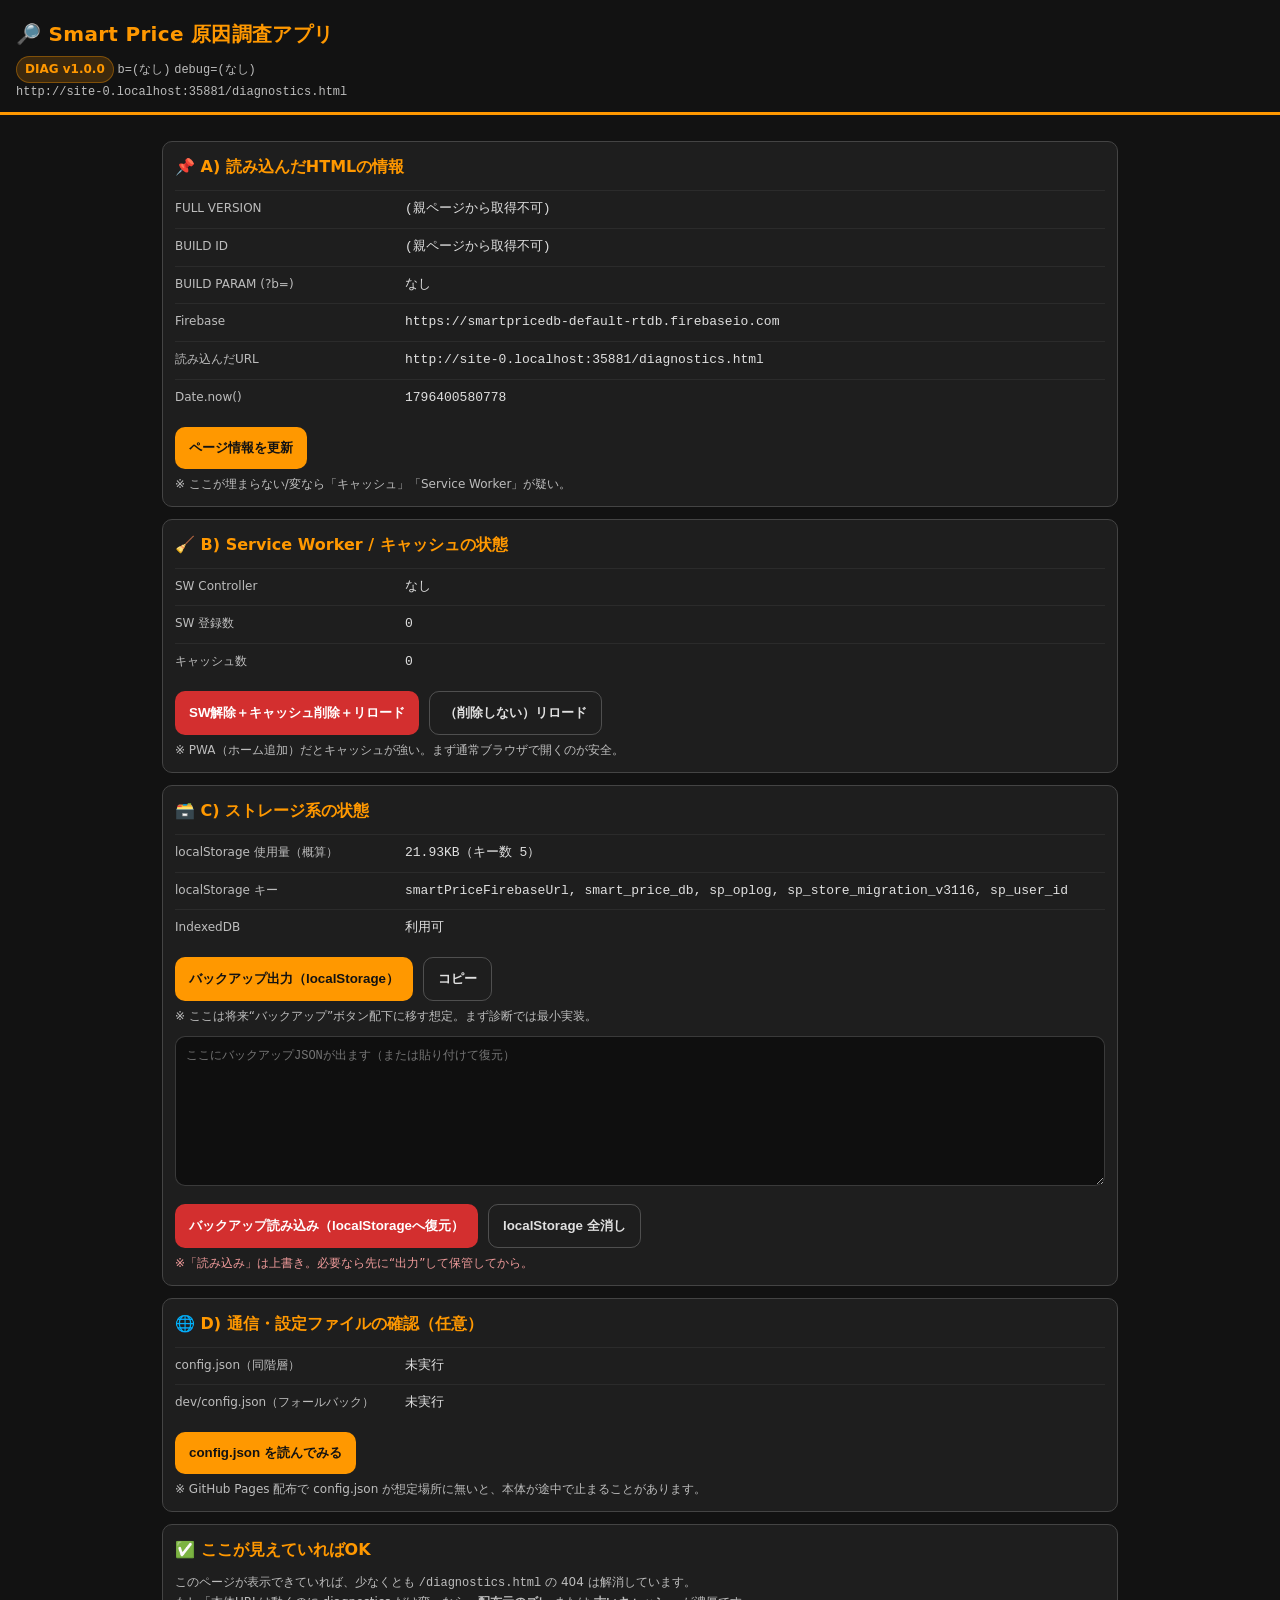
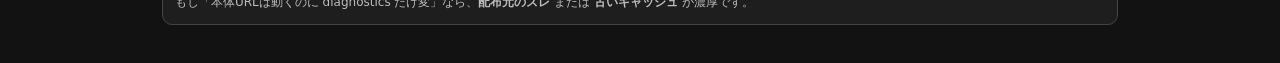
<file: diagnostics.html>
<!doctype html>
<html lang="ja">
<head>
  <!--
    APP: Smart Price
    FILE: diagnostics.html
    VERSION: v1.0.0
    DATE(JST): 2026-02-04 19:13 JST
    TITLE: Smart Price 原因調査アプリ（diagnostics.html）修正版
    CHANGES:
    - GitHub Pages 直置き用に単体で動く diagnostics.html を再作成（仮ページではなく本体）
    - Service Worker / Cache / Storage 状態表示 + 解除ボタン
    - 設定URL・build(b=)・debug(debug=1) を画面で確認できるよう整理
    BUILD_PARAM: ?b=2026-02-04_1913_diagfix
    DEBUG_PARAM: &debug=1
    AUTHOR: Yui
    POLICY: UIは増やしすぎず、スマホ検証で迷わない最小導線
  -->
  <meta charset="utf-8" />
  <meta name="viewport" content="width=device-width, initial-scale=1.0, maximum-scale=1.0, user-scalable=no" />
  <title>Smart Price Diagnostics</title>
  <style>
    :root{--bg:#121212;--panel:#1e1e1e;--line:#444;--text:#e0e0e0;--muted:#bdbdbd;--accent:#ff9800;--btn:#ff9800;--btnText:#121212;--danger:#d32f2f;}
    *{box-sizing:border-box}
    body{margin:0;background:var(--bg);color:var(--text);font-family:system-ui,-apple-system,"BIZ UDゴシック","Meiryo",sans-serif;line-height:1.6}
    header{padding:18px 16px 10px;border-bottom:3px solid var(--accent)}
    header h1{margin:0;font-size:20px;color:var(--accent);letter-spacing:.3px}
    header .sub{margin-top:6px;color:var(--muted);font-size:12px;word-break:break-all}
    .wrap{padding:14px 12px 26px;max-width:980px;margin:0 auto}
    .section{background:var(--panel);border:1px solid var(--line);border-radius:10px;padding:12px;margin:12px 0}
    .section-title{font-weight:800;color:var(--accent);margin:0 0 10px;display:flex;gap:8px;align-items:center}
    .row{display:grid;grid-template-columns:220px 1fr;gap:10px;padding:8px 0;border-top:1px solid rgba(255,255,255,.06)}
    .row:first-of-type{border-top:none}
    .k{color:var(--muted);font-size:12px}
    .v{font-size:13px;word-break:break-all}
    .btnbar{display:flex;gap:10px;flex-wrap:wrap;margin-top:10px}
    button{appearance:none;border:none;background:var(--btn);color:var(--btnText);font-weight:800;padding:12px 14px;border-radius:10px;cursor:pointer}
    button.secondary{background:transparent;color:var(--text);border:1px solid rgba(255,255,255,.22);font-weight:700}
    button.danger{background:var(--danger);color:#fff}
    .note{color:var(--muted);font-size:12px;margin-top:6px}
    .badge{display:inline-block;padding:3px 8px;border-radius:999px;font-size:12px;font-weight:800;background:rgba(255,152,0,.18);border:1px solid rgba(255,152,0,.35);color:var(--accent)}
    .mono{font-family:ui-monospace,SFMono-Regular,Menlo,Consolas,"Liberation Mono",monospace}
    textarea{width:100%;min-height:150px;background:#0f0f0f;color:var(--text);border:1px solid rgba(255,255,255,.18);border-radius:10px;padding:10px;font-family:ui-monospace,SFMono-Regular,Menlo,Consolas,"Liberation Mono",monospace;font-size:12px}
    @media (max-width:720px){.row{grid-template-columns:1fr}}
  </style>
</head>
<body>
  <header>
    <h1>🔎 Smart Price 原因調査アプリ</h1>
    <div class="sub">
      <span class="badge">DIAG v1.0.0</span>
      <span class="mono">b=<span id="qBuild"></span></span>
      <span class="mono">debug=<span id="qDebug"></span></span>
      <div class="mono" id="locLine"></div>
    </div>
  </header>

  <div class="wrap">
    <div class="section" id="secA">
      <div class="section-title">📌 A) 読み込んだHTMLの情報</div>
      <div class="row"><div class="k">FULL VERSION</div><div class="v mono" id="aFull">確認中…</div></div>
      <div class="row"><div class="k">BUILD ID</div><div class="v mono" id="aBuild">確認中…</div></div>
      <div class="row"><div class="k">BUILD PARAM (?b=)</div><div class="v mono" id="aB">確認中…</div></div>
      <div class="row"><div class="k">Firebase</div><div class="v mono" id="aFb">確認中…</div></div>
      <div class="row"><div class="k">読み込んだURL</div><div class="v mono" id="aUrl">確認中…</div></div>
      <div class="row"><div class="k">Date.now()</div><div class="v mono" id="aNow">確認中…</div></div>
      <div class="btnbar"><button id="btnRefresh">ページ情報を更新</button></div>
      <div class="note">※ ここが埋まらない/変なら「キャッシュ」「Service Worker」が疑い。</div>
    </div>

    <div class="section" id="secB">
      <div class="section-title">🧹 B) Service Worker / キャッシュの状態</div>
      <div class="row"><div class="k">SW Controller</div><div class="v mono" id="bCtrl">確認中…</div></div>
      <div class="row"><div class="k">SW 登録数</div><div class="v mono" id="bRegs">確認中…</div></div>
      <div class="row"><div class="k">キャッシュ数</div><div class="v mono" id="bCaches">確認中…</div></div>
      <div class="btnbar">
        <button class="danger" id="btnNuke">SW解除＋キャッシュ削除＋リロード</button>
        <button class="secondary" id="btnOnlyReload">（削除しない）リロード</button>
      </div>
      <div class="note">※ PWA（ホーム追加）だとキャッシュが強い。まず通常ブラウザで開くのが安全。</div>
    </div>

    <div class="section" id="secC">
      <div class="section-title">🗃️ C) ストレージ系の状態</div>
      <div class="row"><div class="k">localStorage 使用量（概算）</div><div class="v mono" id="cLsSize">確認中…</div></div>
      <div class="row"><div class="k">localStorage キー</div><div class="v mono" id="cLsKeys">確認中…</div></div>
      <div class="row"><div class="k">IndexedDB</div><div class="v mono" id="cIdb">確認中…</div></div>
      <div class="btnbar">
        <button id="btnExport">バックアップ出力（localStorage）</button>
        <button class="secondary" id="btnCopy">コピー</button>
      </div>
      <div class="note">※ ここは将来“バックアップ”ボタン配下に移す想定。まず診断では最小実装。</div>
      <div style="margin-top:10px;">
        <textarea id="backupArea" placeholder="ここにバックアップJSONが出ます（または貼り付けて復元）"></textarea>
        <div class="btnbar">
          <button class="danger" id="btnImport">バックアップ読み込み（localStorageへ復元）</button>
          <button class="secondary" id="btnClearLs">localStorage 全消し</button>
        </div>
        <div class="note" style="color:#ef9a9a;">※「読み込み」は上書き。必要なら先に“出力”して保管してから。</div>
      </div>
    </div>

    <div class="section" id="secD">
      <div class="section-title">🌐 D) 通信・設定ファイルの確認（任意）</div>
      <div class="row"><div class="k">config.json（同階層）</div><div class="v mono" id="dCfg">未実行</div></div>
      <div class="row"><div class="k">dev/config.json（フォールバック）</div><div class="v mono" id="dCfg2">未実行</div></div>
      <div class="btnbar"><button id="btnFetchCfg">config.json を読んでみる</button></div>
      <div class="note">※ GitHub Pages 配布で config.json が想定場所に無いと、本体が途中で止まることがあります。</div>
    </div>

    <div class="section">
      <div class="section-title">✅ ここが見えていればOK</div>
      <div class="note">
        このページが表示できていれば、少なくとも <span class="mono">/diagnostics.html</span> の 404 は解消しています。<br>
        もし「本体URLは動くのに diagnostics だけ変」なら、<b>配布元のズレ</b> または <b>古いキャッシュ</b> が濃厚です。
      </div>
    </div>
  </div>

<script>
(()=> {
  const qs = new URLSearchParams(location.search);
  const qBuild = qs.get('b') || '';
  const qDebug = qs.get('debug') || '';
  document.getElementById('qBuild').textContent = qBuild || '(なし)';
  document.getElementById('qDebug').textContent = qDebug || '(なし)';
  document.getElementById('locLine').textContent = location.href;

  const safeGet=(fn,fb)=>{try{return fn()}catch(e){return fb}};
  const approxLocalStorageBytes=()=>{
    let bytes=0;
    for(let i=0;i<localStorage.length;i++){
      const k=localStorage.key(i);
      const v=localStorage.getItem(k)||'';
      bytes+=(k.length+v.length)*2;
    }
    return bytes;
  };
  const humanBytes=(n)=>{
    if(!isFinite(n)) return '不明';
    const u=['B','KB','MB','GB']; let i=0,x=n;
    while(x>=1024 && i<u.length-1){x/=1024;i++}
    return x.toFixed(i===0?0:2)+u[i];
  };

  const refreshA=async()=>{
    document.getElementById('aUrl').textContent=location.href;
    document.getElementById('aNow').textContent=String(Date.now());

    const full =
      window.FULL_VERSION ||
      window.VERSION_INFO ||
      document.querySelector('#versionBadge, .version-badge, [data-version]')?.textContent ||
      '(親ページから取得不可)';
    document.getElementById('aFull').textContent=String(full).trim();

    const build =
      window.BUILD_ID ||
      window.DEFAULT_BUILD ||
      (window.VERSION_INFO && window.VERSION_INFO.buildId) ||
      '(親ページから取得不可)';
    document.getElementById('aBuild').textContent=String(build).trim();

    document.getElementById('aB').textContent=qBuild? qBuild : 'なし';

    const fb=safeGet(()=>localStorage.getItem('smartPriceFirebaseUrl')||localStorage.getItem('firebaseUrl')||'','');
    document.getElementById('aFb').textContent=fb?fb:'OFF';
  };

  const refreshB=async()=>{
    if(!('serviceWorker' in navigator)){
      document.getElementById('bCtrl').textContent='未対応';
      document.getElementById('bRegs').textContent='未対応';
      document.getElementById('bCaches').textContent='未対応';
      return;
    }
    document.getElementById('bCtrl').textContent=navigator.serviceWorker.controller?'あり':'なし';
    const regs=await navigator.serviceWorker.getRegistrations();
    document.getElementById('bRegs').textContent=String(regs.length);

    if('caches' in window){
      const names=await caches.keys();
      document.getElementById('bCaches').textContent=names.length + (names.length?` （${names.join(', ')}）`:'');
    }else{
      document.getElementById('bCaches').textContent='未対応';
    }
  };

  const refreshC=async()=>{
    const bytes=approxLocalStorageBytes();
    document.getElementById('cLsSize').textContent=humanBytes(bytes)+`（キー数 ${localStorage.length}）`;
    const keys=[];
    for(let i=0;i<localStorage.length;i++) keys.push(localStorage.key(i));
    keys.sort();
    document.getElementById('cLsKeys').textContent=keys.length?keys.join(', '):'(空)';
    document.getElementById('cIdb').textContent=safeGet(()=>window.indexedDB?'利用可':'不可','不明');
  };

  const fetchText=async(url)=>{
    const res=await fetch(url,{cache:'no-store'});
    if(!res.ok) throw new Error(`${res.status} ${res.statusText}`);
    return await res.text();
  };

  const checkCfg=async()=>{
    const el1=document.getElementById('dCfg');
    const el2=document.getElementById('dCfg2');
    el1.textContent='確認中…'; el2.textContent='確認中…';
    try{
      const t=await fetchText('./config.json?b='+encodeURIComponent(qBuild||Date.now()));
      el1.textContent='OK（読めた）: '+t.slice(0,120).replace(/\s+/g,' ')+(t.length>120?'…':'');
    }catch(e){
      el1.textContent='NG: '+(e?.message||e);
    }
    try{
      const t2=await fetchText('./dev/config.json?b='+encodeURIComponent(qBuild||Date.now()));
      el2.textContent='OK（読めた）: '+t2.slice(0,120).replace(/\s+/g,' ')+(t2.length>120?'…':'');
    }catch(e){
      el2.textContent='NG: '+(e?.message||e);
    }
  };

  const nukeSWAndCaches=async()=>{
    if('serviceWorker' in navigator){
      const regs=await navigator.serviceWorker.getRegistrations();
      await Promise.all(regs.map(r=>r.unregister().catch(()=>null)));
    }
    if('caches' in window){
      const names=await caches.keys();
      await Promise.all(names.map(n=>caches.delete(n).catch(()=>null)));
    }
  };

  const exportLS=()=>{
    const obj={};
    for(let i=0;i<localStorage.length;i++){
      const k=localStorage.key(i);
      obj[k]=localStorage.getItem(k);
    }
    return JSON.stringify({
      app:'Smart Price',
      kind:'localStorage-backup',
      version:'v1.0.0',
      exportedAt:new Date().toISOString(),
      url:location.href,
      data:obj
    },null,2);
  };

  const importLS=(txt)=>{
    const payload=JSON.parse(txt);
    if(!payload||payload.kind!=='localStorage-backup'||!payload.data) throw new Error('形式が違います（localStorage-backup ではない）');
    const data=payload.data;
    Object.keys(data).forEach(k=>{
      const v=data[k];
      if(v===null||typeof v==='undefined') localStorage.removeItem(k);
      else localStorage.setItem(k,String(v));
    });
  };

  document.getElementById('btnRefresh').addEventListener('click',async()=>{await refreshA();await refreshB();await refreshC();});
  document.getElementById('btnOnlyReload').addEventListener('click',()=>location.reload());
  document.getElementById('btnNuke').addEventListener('click',async()=>{
    if(!confirm('Service Worker とキャッシュを削除してリロードします。よろしいですか？')) return;
    await nukeSWAndCaches(); location.reload();
  });

  document.getElementById('btnExport').addEventListener('click',async()=>{
    document.getElementById('backupArea').value=exportLS();
    await refreshC();
  });
  document.getElementById('btnCopy').addEventListener('click',async()=>{
    const txt=document.getElementById('backupArea').value||'';
    if(!txt) return alert('先に「バックアップ出力」を押してね。');
    try{await navigator.clipboard.writeText(txt); alert('コピーしました。');}
    catch(e){alert('コピーできませんでした。手動で選択してコピーしてね。');}
  });
  document.getElementById('btnImport').addEventListener('click',async()=>{
    const txt=document.getElementById('backupArea').value||'';
    if(!txt.trim()) return alert('貼り付けが空です。');
    if(!confirm('localStorage を上書き復元します。よろしいですか？')) return;
    try{importLS(txt); alert('復元しました。'); await refreshA(); await refreshC();}
    catch(e){alert('復元できませんでした: '+(e?.message||e));}
  });
  document.getElementById('btnClearLs').addEventListener('click',async()=>{
    if(!confirm('localStorage を全消しします。よろしいですか？')) return;
    localStorage.clear(); document.getElementById('backupArea').value='';
    await refreshA(); await refreshC();
  });

  document.getElementById('btnFetchCfg').addEventListener('click',checkCfg);

  (async()=>{await refreshA();await refreshB();await refreshC();})();
})();
</script>
</body>
</html>
</file>
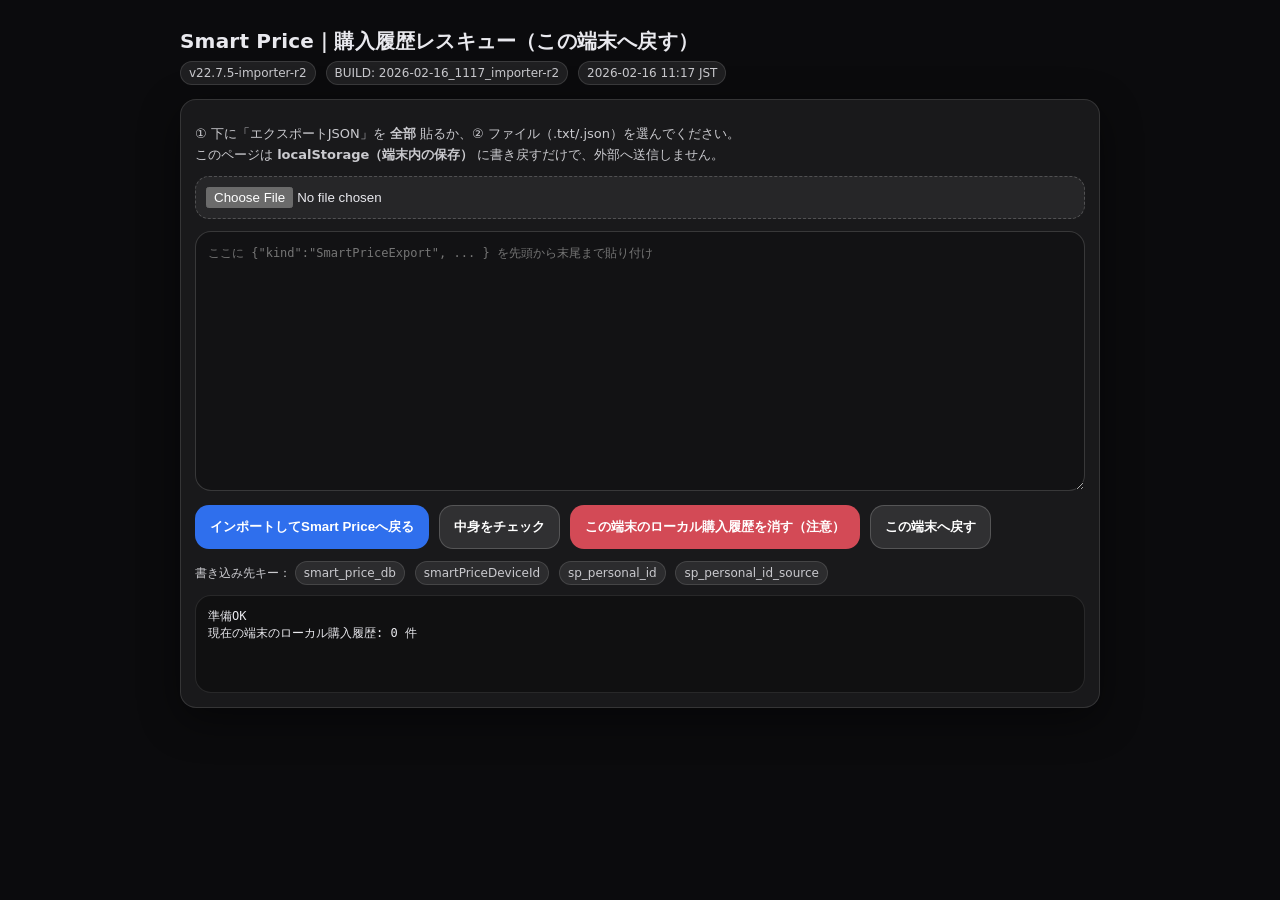
<file: import.html>
<!doctype html>
<html lang="ja">
<head>
<!--
APP: Smart Price Purchase History Rescue (Importer)
VERSION: v22.7.5-importer-r2
DATE(JST): 2026-02-16 11:17 JST
TITLE: 購入履歴レスキュー｜JSON貼り付け失敗の原因表示＋ファイル読み込み対応
CHANGES:
- JSON貼り付け時の「どこが壊れているか」を表示（先頭/末尾/文字数）
- ファイル(.txt/.json)から読み込み対応（スマホで貼り付けが切れる対策）
- smart_price_db が「文字列JSON」でも「オブジェクト」でも復元できるように対応
BUILD PARAM (b): ?b=2026-02-16_1117_importer-r2
DEBUG PARAM: &debug=1
POLICY: same-origin only / localStorage only (外部送信なし)
-->
<meta charset="utf-8" />
<meta name="viewport" content="width=device-width, initial-scale=1" />
<title>Smart Price｜購入履歴レスキュー</title>
<style>
  :root { color-scheme: dark; }
  body {
    margin: 0;
    font-family: system-ui, -apple-system, "Segoe UI", Roboto, "Noto Sans JP", sans-serif;
    background: #0b0b0d;
    color: #e9e9ee;
  }
  .wrap { max-width: 920px; margin: 0 auto; padding: 18px 14px 28px; }
  h1 { font-size: 20px; margin: 10px 0 6px; font-weight: 800; letter-spacing: .2px; }
  .meta { opacity: .85; font-size: 12px; margin-bottom: 14px; }
  .card {
    background: rgba(255,255,255,.06);
    border: 1px solid rgba(255,255,255,.12);
    border-radius: 16px;
    padding: 14px;
    box-shadow: 0 12px 40px rgba(0,0,0,.45);
  }
  .row { display: flex; gap: 10px; flex-wrap: wrap; align-items: center; margin: 10px 0 12px; }
  .btn {
    appearance: none;
    border: 1px solid rgba(255,255,255,.18);
    background: rgba(255,255,255,.10);
    color: #fff;
    border-radius: 14px;
    padding: 12px 14px;
    font-weight: 800;
    cursor: pointer;
  }
  .btn.primary { background: #2f6fed; border-color: rgba(0,0,0,0); }
  .btn.danger { background: #d34a56; border-color: rgba(0,0,0,0); }
  textarea {
    width: 100%;
    height: 260px;
    padding: 12px 12px;
    border-radius: 16px;
    border: 1px solid rgba(255,255,255,.16);
    background: rgba(0,0,0,.25);
    color: #e9e9ee;
    font-family: ui-monospace, SFMono-Regular, Menlo, Consolas, monospace;
    font-size: 12px;
    line-height: 1.5;
    box-sizing: border-box;
  }
  .hint { opacity: .85; font-size: 13px; line-height: 1.6; margin: 10px 0 6px; }
  .log {
    margin-top: 10px;
    padding: 12px;
    border-radius: 16px;
    background: rgba(0,0,0,.35);
    border: 1px solid rgba(255,255,255,.10);
    font-family: ui-monospace, SFMono-Regular, Menlo, Consolas, monospace;
    font-size: 12px;
    white-space: pre-wrap;
    word-break: break-word;
    min-height: 72px;
  }
  .pill {
    display: inline-block;
    padding: 4px 8px;
    border-radius: 999px;
    background: rgba(255,255,255,.10);
    border: 1px solid rgba(255,255,255,.14);
    font-size: 12px;
    margin-right: 6px;
  }
  .small { font-size: 12px; opacity: .85; }
  input[type="file"] {
    width: 100%;
    padding: 10px;
    border-radius: 14px;
    border: 1px dashed rgba(255,255,255,.20);
    background: rgba(255,255,255,.06);
  }
</style>
</head>
<body>
  <div class="wrap">
    <h1>Smart Price｜購入履歴レスキュー（この端末へ戻す）</h1>
    <div class="meta">
      <span class="pill">v22.7.5-importer-r2</span>
      <span class="pill">BUILD: 2026-02-16_1117_importer-r2</span>
      <span class="pill">2026-02-16 11:17 JST</span>
    </div>

    <div class="card">
      <div class="hint">
        ① 下に「エクスポートJSON」を <b>全部</b> 貼るか、② ファイル（.txt/.json）を選んでください。<br/>
        このページは <b>localStorage（端末内の保存）</b> に書き戻すだけで、外部へ送信しません。
      </div>

      <div class="row">
        <input id="file" type="file" accept=".txt,.json,application/json,text/plain" />
      </div>

      <textarea id="raw" placeholder='ここに {"kind":"SmartPriceExport", ... } を先頭から末尾まで貼り付け'></textarea>

      <div class="row">
        <button class="btn primary" id="btnImport">インポートしてSmart Priceへ戻る</button>
        <button class="btn" id="btnCheck">中身をチェック</button>
        <button class="btn danger" id="btnWipe">この端末のローカル購入履歴を消す（注意）</button>
        <button class="btn" id="btnBack">この端末へ戻す</button>
      </div>

      <div class="small">
        書き込み先キー：
        <span class="pill">smart_price_db</span>
        <span class="pill">smartPriceDeviceId</span>
        <span class="pill">sp_personal_id</span>
        <span class="pill">sp_personal_id_source</span>
      </div>

      <div class="log" id="log">準備OK</div>
    </div>
  </div>

<script>
(function(){
  const $ = (id)=>document.getElementById(id);
  const logEl = $('log');

  function log(msg){ logEl.textContent = msg; }

  function safeTrim(s){
    if (typeof s !== 'string') return '';
    return s.replace(/^\uFEFF/, '').trim();
  }

  function previewEdges(s){
    const t = safeTrim(s);
    const head = t.slice(0, 80);
    const tail = t.slice(-80);
    return `len=${t.length}\nHEAD(80): ${head}\nTAIL(80): ${tail}`;
  }

  function tryParseExport(raw){
    const t = safeTrim(raw);
    if (!t) throw new Error('入力が空です');

    try {
      return JSON.parse(t);
    } catch (e1) {
      const first = t.indexOf('{');
      const last = t.lastIndexOf('}');
      if (first >= 0 && last > first) {
        const sliced = t.slice(first, last + 1);
        try {
          return JSON.parse(sliced);
        } catch (e2) {
          const hint = [
            'JSONとして読めませんでした（切れている可能性が高いです）',
            '',
            previewEdges(t),
            '',
            '---',
            '救済：{...} だけ抜き出しても失敗しました',
            '',
            String(e2)
          ].join('\n');
          throw new Error(hint);
        }
      }
      const hint = [
        'JSONとして読めませんでした（貼り付けが途中で切れている/欠けている可能性が高いです）',
        '',
        previewEdges(t),
        '',
        String(e1),
        '',
        '対策：このページの「ファイル選択」から .txt/.json を読み込むと切れにくいです。'
      ].join('\n');
      throw new Error(hint);
    }
  }

  function normalizeSmartPriceDB(exportObj){
    if (!exportObj || typeof exportObj !== 'object') throw new Error('exportObj が不正です');

    let spdb = exportObj.smart_price_db;
    if (typeof spdb === 'string') {
      const t = safeTrim(spdb);
      try { spdb = JSON.parse(t); }
      catch (e) { throw new Error('smart_price_db の中身が JSON として読めませんでした\n' + String(e)); }
    }
    if (!spdb || typeof spdb !== 'object') throw new Error('smart_price_db が空、または形式が不正です');
    if (!spdb.products || typeof spdb.products !== 'object') throw new Error('smart_price_db.products が見つかりません');
    const count = Object.keys(spdb.products).length;
    return { spdb, count };
  }

  function setLocal(key, value){ localStorage.setItem(key, value); }
  function getLocal(key){ return localStorage.getItem(key); }

  function inferDeviceId(exportObj){
    const existing = safeTrim(getLocal('smartPriceDeviceId'));
    if (existing) return existing;
    const seed = safeTrim(exportObj.exportedAtJST || exportObj.exportedAt || exportObj.build || '');
    if (!seed) return 'device_' + Math.random().toString(36).slice(2, 10);
    return 'device_' + btoa(unescape(encodeURIComponent(seed))).replace(/[^a-zA-Z0-9]/g,'').slice(0, 12);
  }

  function inferPersonalId(exportObj){
    const existing = safeTrim(getLocal('sp_personal_id'));
    const fromExport = safeTrim(exportObj.personalId || exportObj.sp_personal_id || exportObj.personal_id || '');
    return fromExport || existing || '';
  }

  function doCheck(){
    const raw = $('raw').value;
    const exp = tryParseExport(raw);
    const { spdb, count } = normalizeSmartPriceDB(exp);
    const keys = Object.keys(spdb);
    log([
      'OK: 読み取り成功',
      `kind: ${exp.kind || '(none)'}`,
      `export.version: ${exp.version || '(none)'}`,
      `build: ${exp.build || '(none)'}`,
      `exportedAtJST: ${exp.exportedAtJST || '(none)'}`,
      `products: ${count} 件`,
      `smart_price_db keys: ${keys.slice(0, 12).join(', ')}${keys.length>12?' ...':''}`,
      '',
      '※この時点ではまだ書き込みしていません'
    ].join('\n'));
    return {exp, spdb, count};
  }

  function doImport(){
    const raw = $('raw').value;
    const exp = tryParseExport(raw);
    const { spdb, count } = normalizeSmartPriceDB(exp);

    const deviceId = inferDeviceId(exp);
    const personalId = inferPersonalId(exp);

    setLocal('smart_price_db', JSON.stringify(spdb));
    setLocal('smartPriceDeviceId', deviceId);
    if (personalId) setLocal('sp_personal_id', personalId);

    const src = safeTrim(exp.personalId || exp.sp_personal_id || exp.personal_id) ? 'export' : (getLocal('sp_personal_id') ? 'local' : 'none');
    setLocal('sp_personal_id_source', src);

    log([
      'IMPORT OK: localStorage に書き戻しました',
      `products: ${count} 件`,
      `smartPriceDeviceId: ${deviceId}`,
      `sp_personal_id: ${personalId || '(空)'} (source=${src})`,
      '',
      'このまま Smart Price に戻ります…'
    ].join('\n'));

    setTimeout(()=>{ location.href = './?b=2026-02-16_1117_importer-r2'; }, 650);
  }

  function doWipe(){
    const ok = confirm('この端末の localStorage から smart_price_db を消します。戻せません。よろしいですか？');
    if (!ok) return;
    localStorage.removeItem('smart_price_db');
    log('削除しました: smart_price_db');
  }

  function back(){ location.href = './?b=2026-02-16_1117_importer-r2'; }

  $('btnCheck').addEventListener('click', ()=>{
    try { doCheck(); }
    catch(e) { log('CHECK NG\n\n' + (e && e.message ? e.message : String(e))); }
  });

  $('btnImport').addEventListener('click', ()=>{
    try { doImport(); }
    catch(e) { log('IMPORT NG\n\n' + (e && e.message ? e.message : String(e))); }
  });

  $('btnWipe').addEventListener('click', ()=>{
    try { doWipe(); } catch(e) { log(String(e)); }
  });

  $('btnBack').addEventListener('click', back);

  $('file').addEventListener('change', async (ev)=>{
    const f = ev.target.files && ev.target.files[0];
    if (!f) return;
    try {
      const text = await f.text();
      $('raw').value = text;
      log('ファイル読み込みOK: ' + f.name + '\n' + previewEdges(text));
    } catch(e) {
      log('ファイル読み込み失敗: ' + String(e));
    }
  });

  try {
    const cur = getLocal('smart_price_db');
    if (cur) {
      const obj = JSON.parse(cur);
      const c = obj && obj.products ? Object.keys(obj.products).length : 0;
      log('準備OK\n現在の端末のローカル購入履歴: ' + c + ' 件');
    } else {
      log('準備OK\n現在の端末のローカル購入履歴: 0 件');
    }
  } catch(e) {
    log('準備OK（ただし現データ解析に失敗）\n' + String(e));
  }
})();
</script>
</body>
</html>
</file>
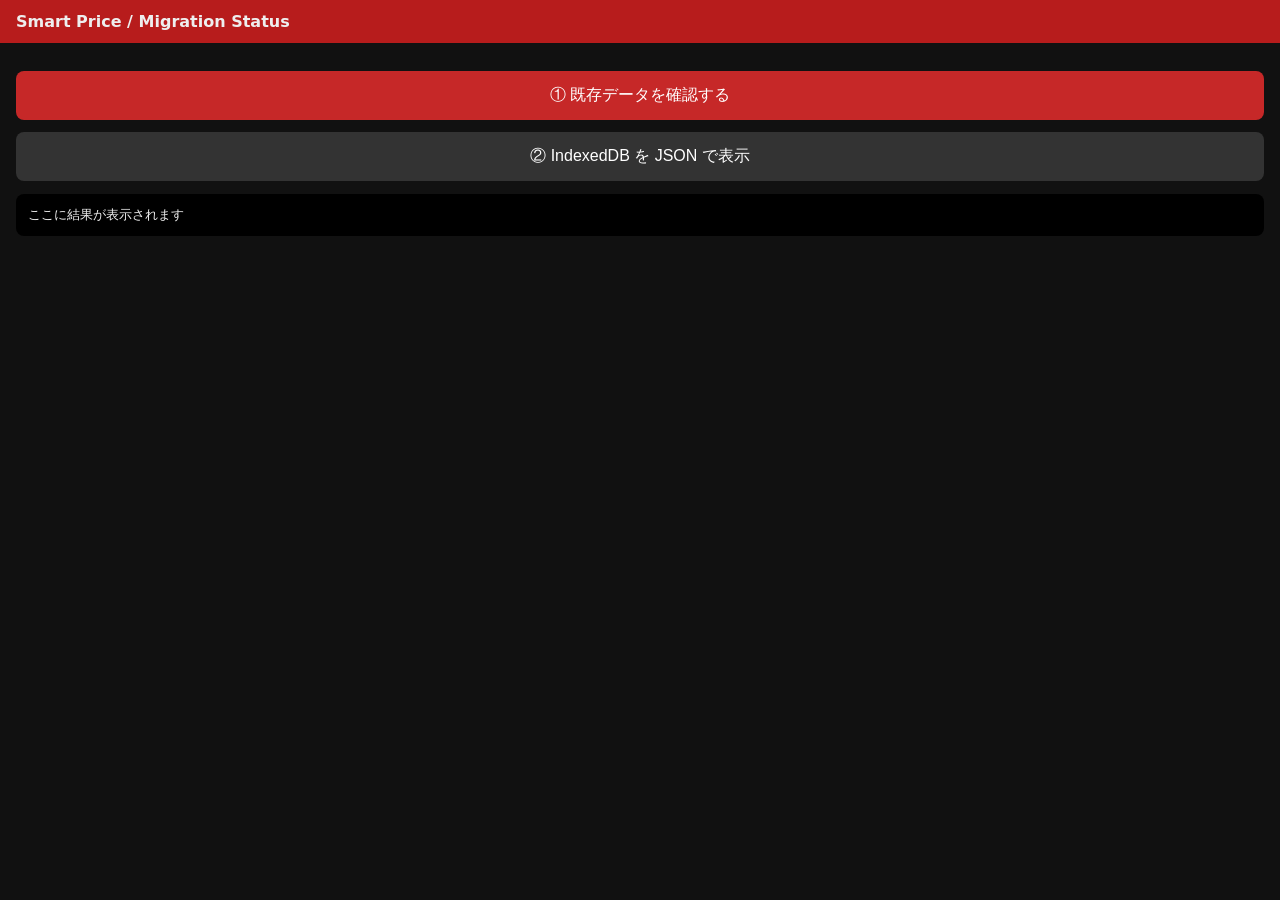
<file: migrate-status.html>
<!DOCTYPE html>
<html lang="ja">
<head>
<meta charset="UTF-8">
<title>Smart Price｜Migration Status</title>
<meta name="viewport" content="width=device-width, initial-scale=1.0">
<style>
  body {
    margin: 0;
    font-family: system-ui, -apple-system, BlinkMacSystemFont, "Segoe UI", sans-serif;
    background: #111;
    color: #eee;
  }
  header {
    background: #b71c1c;
    padding: 12px 16px;
    font-weight: bold;
  }
  main {
    padding: 16px;
  }
  button {
    display: block;
    width: 100%;
    margin: 12px 0;
    padding: 14px;
    font-size: 16px;
    border: none;
    border-radius: 8px;
    background: #333;
    color: #fff;
    cursor: pointer;
  }
  button.primary {
    background: #c62828;
  }
  pre {
    background: #000;
    padding: 12px;
    border-radius: 8px;
    max-height: 40vh;
    overflow: auto;
    font-size: 13px;
  }
</style>
</head>

<body>
<header>
  Smart Price / Migration Status
</header>

<main>
  <button class="primary" onclick="scanDB()">① 既存データを確認する</button>
  <button onclick="exportJSON()">② IndexedDB を JSON で表示</button>
  <pre id="log">ここに結果が表示されます</pre>
</main>

<script>
async function scanDB() {
  const out = [];
  if (!indexedDB.databases) {
    out.push("このブラウザでは indexedDB.databases() が使えません");
  } else {
    const dbs = await indexedDB.databases();
    if (!dbs.length) out.push("IndexedDB は空です");
    dbs.forEach(db => {
      out.push(`DB: ${db.name} (ver ${db.version})`);
    });
  }
  log(out.join("\n"));
}

function exportJSON() {
  log("※ この画面は確認用です\n実データの export は migrate-tool.html 側で行います");
}

function log(text) {
  document.getElementById("log").textContent = text;
}
</script>
</body>
</html>
</file>
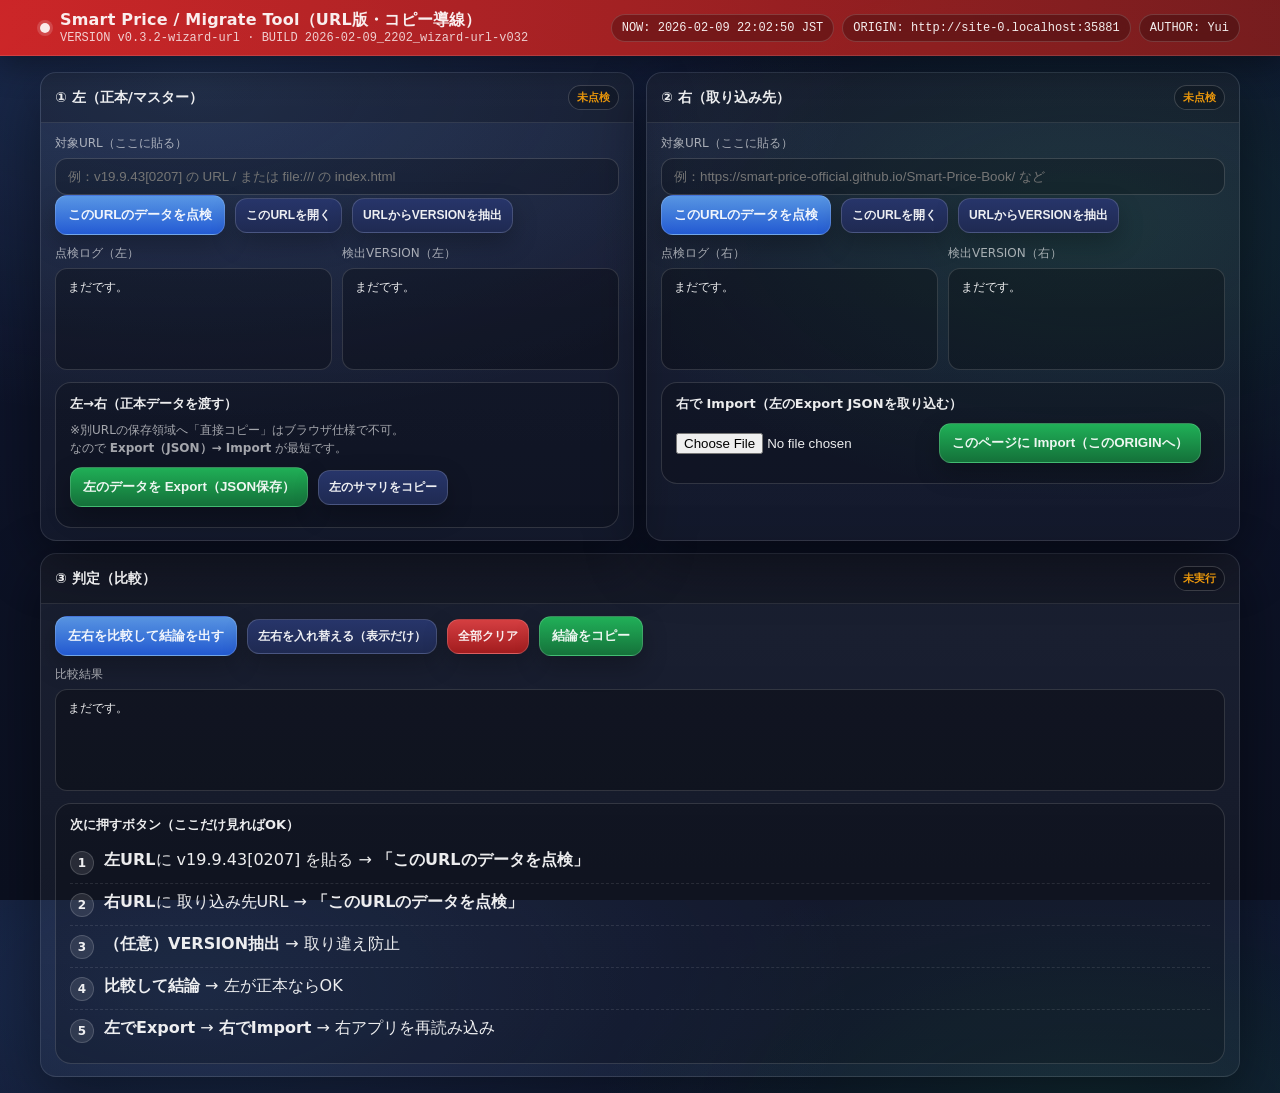
<file: migrate-tool.html>
<!doctype html>
<html lang="ja">
<head>
  <!--
  APP: Smart Price / Migrate Tool
  VERSION: v0.3.2-wizard-url
  DATE(JST): 2026-02-09 22:02
  TITLE: MIGRATE TOOL（URL版）：コピー導線＋VERSION抽出
  CHANGES:
  - 左→右 / 右→左 の「コピー（JSON作成）」ボタンを追加（※実際の移行は Import で反映）
  - URLからHTMLを取得して VERSION/BUILD を抽出表示（GitHub blob/raw/Pages に対応を試行）
  - 次にやることを上から順に“押すだけ”で進むガイドを強化
  BUILD_PARAM(b): ?b=2026-02-09_2202_wizard-url-v032
  DEBUG_PARAM: &debug=1
  POLICY: 単一HTML / UIはツール内のみ（Smart Price本体UIは変更しない）
  AUTHOR: Yui
  -->
  <meta charset="utf-8" />
  <meta name="viewport" content="width=device-width, initial-scale=1, maximum-scale=1, user-scalable=no" />
  <title>Smart Price / Migrate Tool v0.3.2-wizard-url</title>
  <style>
    :root {
      --bg0:#0b1020; --bg1:#0f1630;
      --line:rgba(255,255,255,.10);
      --txt:rgba(255,255,255,.92);
      --muted:rgba(255,255,255,.62);
      --btn:#1f2a52; --btn2:#27356a;
      --shadow:0 18px 60px rgba(0,0,0,.45);
      --r:16px;
      --mono: ui-monospace, SFMono-Regular, Menlo, Monaco, Consolas, "Liberation Mono", "Courier New", monospace;
      --ui: system-ui, -apple-system, BlinkMacSystemFont, "Segoe UI", Roboto, "Noto Sans JP", "Hiragino Sans", "Yu Gothic", sans-serif;
    }
    html,body{height:100%;}
    body{
      margin:0;
      font-family:var(--ui);
      background:
        radial-gradient(1200px 600px at 15% 10%, rgba(96,165,250,.16), transparent 55%),
        radial-gradient(900px 500px at 85% 25%, rgba(34,197,94,.12), transparent 55%),
        linear-gradient(180deg, var(--bg1), var(--bg0));
      color:var(--txt);
    }
    header{
      position:sticky; top:0; z-index:50;
      background: linear-gradient(90deg, rgba(220,38,38,.92), rgba(127,29,29,.92));
      border-bottom:1px solid rgba(255,255,255,.12);
      box-shadow:0 10px 30px rgba(0,0,0,.35);
    }
    .hdr{
      max-width:1200px; margin:0 auto; padding:10px 16px;
      display:flex; align-items:center; justify-content:space-between; gap:12px;
    }
    .brand{display:flex; align-items:center; gap:10px; min-width:240px;}
    .dot{width:10px; height:10px; border-radius:50%; background:rgba(255,255,255,.9); box-shadow:0 0 0 3px rgba(255,255,255,.16);}
    .ttl{font-weight:800; letter-spacing:.2px;}
    .sub{font-size:12px; opacity:.85;}
    .chips{display:flex; gap:8px; flex-wrap:wrap; justify-content:flex-end;}
    .chip{
      font-size:12px; padding:6px 10px; border-radius:999px;
      background:rgba(0,0,0,.25); border:1px solid rgba(255,255,255,.16);
      backdrop-filter: blur(6px);
    }
    main{max-width:1200px; margin:0 auto; padding:16px;}
    .grid{display:grid; grid-template-columns:1fr 1fr; gap:12px;}
    @media (max-width:1000px){ .grid{grid-template-columns:1fr;} }
    .card{
      background: linear-gradient(180deg, rgba(255,255,255,.06), rgba(255,255,255,.03));
      border:1px solid var(--line);
      border-radius: var(--r);
      box-shadow: var(--shadow);
      overflow:hidden;
    }
    .card h3{
      margin:0; padding:12px 14px;
      background:rgba(0,0,0,.20);
      border-bottom:1px solid var(--line);
      font-size:14px;
      display:flex; align-items:center; justify-content:space-between;
    }
    .okpill,.badpill,.warnpill{
      font-size:11px; padding:4px 8px; border-radius:999px;
      border:1px solid rgba(255,255,255,.18);
      background:rgba(0,0,0,.20);
    }
    .okpill{color:rgba(34,197,94,.95);}
    .warnpill{color:rgba(245,158,11,.95);}
    .badpill{color:rgba(239,68,68,.95);}
    .body{padding:12px 14px;}
    .row{display:flex; gap:10px; flex-wrap:wrap; align-items:center;}
    .row + .row{margin-top:10px;}
    .label{font-size:12px; color:var(--muted); margin-bottom:6px;}
    input[type="text"]{
      width:100%;
      background:rgba(0,0,0,.22);
      border:1px solid rgba(255,255,255,.16);
      color:var(--txt);
      border-radius:12px;
      padding:10px 12px;
      outline:none;
      box-sizing:border-box;
    }
    .btn{
      appearance:none; border:none;
      background: linear-gradient(180deg, var(--btn2), var(--btn));
      color:var(--txt);
      border:1px solid rgba(255,255,255,.16);
      border-radius:12px;
      padding:10px 12px;
      font-weight:700;
      cursor:pointer;
      box-shadow:0 10px 25px rgba(0,0,0,.25);
    }
    .btn:active{transform: translateY(1px);}
    .btnpri{background: linear-gradient(180deg, rgba(96,165,250,.88), rgba(37,99,235,.86));}
    .btngreen{background: linear-gradient(180deg, rgba(34,197,94,.88), rgba(21,128,61,.86));}
    .btnred{background: linear-gradient(180deg, rgba(239,68,68,.88), rgba(185,28,28,.86));}
    .btnsmall{padding:8px 10px; font-size:12px;}
    .hint{font-size:12px; color:var(--muted); line-height:1.5;}
    .mono{font-family:var(--mono);}
    .log{
      font-family:var(--mono);
      font-size:12px;
      background:rgba(0,0,0,.28);
      border:1px solid rgba(255,255,255,.14);
      border-radius:12px;
      padding:10px 12px;
      white-space:pre-wrap;
      word-break:break-word;
      min-height:80px;
    }
    .bigstep{
      margin-top:12px;
      border-radius:16px;
      border:1px solid rgba(255,255,255,.14);
      background:rgba(0,0,0,.20);
      padding:12px 14px;
    }
    .bigstep h4{margin:0 0 8px 0; font-size:13px;}
    .todo{
      display:flex; gap:10px; align-items:flex-start;
      padding:8px 0;
      border-top:1px dashed rgba(255,255,255,.10);
    }
    .todo:first-of-type{border-top:none;}
    .num{
      width:22px; height:22px; border-radius:999px;
      display:inline-flex; align-items:center; justify-content:center;
      background:rgba(255,255,255,.10);
      border:1px solid rgba(255,255,255,.16);
      font-size:12px; font-weight:800;
      flex:0 0 auto;
      margin-top:1px;
    }
    .split{display:grid; grid-template-columns:1fr 1fr; gap:10px;}
    @media (max-width:1000px){ .split{grid-template-columns:1fr;} }
  </style>
</head>
<body>
<header>
  <div class="hdr">
    <div class="brand">
      <div class="dot"></div>
      <div>
        <div class="ttl">Smart Price / Migrate Tool（URL版・コピー導線）</div>
        <div class="sub mono">VERSION v0.3.2-wizard-url · BUILD 2026-02-09_2202_wizard-url-v032</div>
      </div>
    </div>
    <div class="chips">
      <div class="chip mono">NOW: 2026-02-09 22:02:50 JST</div>
      <div class="chip mono" id="chipOrigin">ORIGIN: (loading)</div>
      <div class="chip mono">AUTHOR: Yui</div>
    </div>
  </div>
</header>

<main>
  <div class="grid">
    <section class="card">
      <h3>① 左（正本/マスター） <span class="warnpill" id="leftStatus">未点検</span></h3>
      <div class="body">
        <div class="label">対象URL（ここに貼る）</div>
        <input type="text" id="leftUrl" placeholder="例：v19.9.43[0207] の URL / または file:/// の index.html" />
        <div class="row">
          <button class="btn btnpri" id="btnLeftProbe">このURLのデータを点検</button>
          <button class="btn btnsmall" id="btnLeftOpen">このURLを開く</button>
          <button class="btn btnsmall" id="btnLeftVer">URLからVERSIONを抽出</button>
        </div>

        <div class="split" style="margin-top:10px;">
          <div>
            <div class="label">点検ログ（左）</div>
            <div class="log" id="leftLog">まだです。</div>
          </div>
          <div>
            <div class="label">検出VERSION（左）</div>
            <div class="log" id="leftVerLog">まだです。</div>
          </div>
        </div>

        <div class="bigstep">
          <h4>左→右（正本データを渡す）</h4>
          <div class="hint">※別URLの保存領域へ「直接コピー」はブラウザ仕様で不可。<br>なので <b>Export（JSON）→ Import</b> が最短です。</div>
          <div class="row" style="margin-top:10px;">
            <button class="btn btngreen" id="btnExportLeft">左のデータを Export（JSON保存）</button>
            <button class="btn btnsmall" id="btnCopyLeftSummary">左のサマリをコピー</button>
          </div>
          <div class="hint mono" id="leftExportHint" style="margin-top:8px;"></div>
        </div>
      </div>
    </section>

    <section class="card">
      <h3>② 右（取り込み先） <span class="warnpill" id="rightStatus">未点検</span></h3>
      <div class="body">
        <div class="label">対象URL（ここに貼る）</div>
        <input type="text" id="rightUrl" placeholder="例：https://smart-price-official.github.io/Smart-Price-Book/ など" />
        <div class="row">
          <button class="btn btnpri" id="btnRightProbe">このURLのデータを点検</button>
          <button class="btn btnsmall" id="btnRightOpen">このURLを開く</button>
          <button class="btn btnsmall" id="btnRightVer">URLからVERSIONを抽出</button>
        </div>

        <div class="split" style="margin-top:10px;">
          <div>
            <div class="label">点検ログ（右）</div>
            <div class="log" id="rightLog">まだです。</div>
          </div>
          <div>
            <div class="label">検出VERSION（右）</div>
            <div class="log" id="rightVerLog">まだです。</div>
          </div>
        </div>

        <div class="bigstep">
          <h4>右で Import（左のExport JSONを取り込む）</h4>
          <div class="row" style="margin-top:10px;">
            <input type="file" id="fileImport" accept=".json,application/json" />
            <button class="btn btngreen" id="btnImportHere">このページに Import（このORIGINへ）</button>
          </div>
          <div class="hint mono" id="rightImportHint" style="margin-top:8px;"></div>
        </div>
      </div>
    </section>
  </div>

  <section class="card" style="margin-top:12px;">
    <h3>③ 判定（比較） <span class="warnpill" id="cmpStatus">未実行</span></h3>
    <div class="body">
      <div class="row">
        <button class="btn btnpri" id="btnCompare">左右を比較して結論を出す</button>
        <button class="btn btnsmall" id="btnSwap">左右を入れ替える（表示だけ）</button>
        <button class="btn btnsmall btnred" id="btnReset">全部クリア</button>
        <button class="btn btngreen" id="btnCopyConclusion">結論をコピー</button>
      </div>
      <div class="label" style="margin-top:10px;">比較結果</div>
      <div class="log" id="compareLog">まだです。</div>

      <div class="bigstep" style="margin-top:12px;">
        <h4>次に押すボタン（ここだけ見ればOK）</h4>
        <div class="todo"><span class="num">1</span><div><b>左URL</b>に v19.9.43[0207] を貼る → <b>「このURLのデータを点検」</b></div></div>
        <div class="todo"><span class="num">2</span><div><b>右URL</b>に 取り込み先URL → <b>「このURLのデータを点検」</b></div></div>
        <div class="todo"><span class="num">3</span><div><b>（任意）VERSION抽出</b> → 取り違え防止</div></div>
        <div class="todo"><span class="num">4</span><div><b>比較して結論</b> → 左が正本ならOK</div></div>
        <div class="todo"><span class="num">5</span><div><b>左でExport</b> → <b>右でImport</b> → 右アプリを再読み込み</div></div>
      </div>
    </div>
  </section>
</main>

<script>
(() => {
  const $ = (id) => document.getElementById(id);

  const state = {
    left: { url:'', probe:null, ver:null },
    right:{ url:'', probe:null, ver:null },
  };

  function setChipOrigin(){ $('chipOrigin').textContent = 'ORIGIN: ' + location.origin; }
  function nowIso(){ return new Date().toISOString(); }

  function approxCharsLocalStorage(){
    let total = 0;
    for (let i=0; i<localStorage.length; i++){
      const k = localStorage.key(i);
      const v = localStorage.getItem(k) || '';
      total += (k ? k.length : 0) + v.length;
    }
    return total;
  }

  function topKeysLocalStorage(limit=20){
    const arr = [];
    for (let i=0; i<localStorage.length; i++){
      const k = localStorage.key(i);
      const v = localStorage.getItem(k) || '';
      arr.push({ k, sz: (k?k.length:0)+v.length });
    }
    arr.sort((a,b)=>b.sz-a.sz);
    return arr.slice(0, limit);
  }

  function exportLocalStorageAll(){
    const out = {};
    for (let i=0; i<localStorage.length; i++){
      const k = localStorage.key(i);
      out[k] = localStorage.getItem(k);
    }
    return out;
  }

  async function listIDBs(){
    if (!indexedDB.databases) return [];
    try {
      const dbs = await indexedDB.databases();
      return (dbs || []).map(d => ({ name: d.name || '', version: d.version || 0 }));
    } catch(e) { return []; }
  }

  async function probeThisOrigin(){
    const lsKeys = localStorage.length;
    const lsApprox = approxCharsLocalStorage();
    const lsTop = topKeysLocalStorage(25);
    const dbs = await listIDBs();
    return {
      kind:'SmartPriceOriginProbe',
      toolVersion:'v0.3.2-wizard-url',
      build:'2026-02-09_2202_wizard-url-v032',
      atUTC: nowIso(),
      origin: location.origin,
      href: location.href,
      localStorage:{ keys: lsKeys, approxChars: lsApprox, topKeys: lsTop },
      indexedDB:{ databases: dbs },
      note:'このツールは「いま開いているORIGIN」だけ読めます（ブラウザ仕様）。'
    };
  }

  function renderProbe(side, summary){
    const logEl = side==='left' ? $('leftLog') : $('rightLog');
    const statusEl = side==='left' ? $('leftStatus') : $('rightStatus');

    const dbs = (summary.indexedDB && summary.indexedDB.databases) ? summary.indexedDB.databases : [];
    const lines = [];
    lines.push(`[ORIGIN] ${summary.origin}`);
    lines.push(`[HREF]   ${summary.href}`);
    lines.push('');
    lines.push(`[localStorage] keys=${summary.localStorage.keys}, approxChars=${summary.localStorage.approxChars}`);
    lines.push('topKeys:');
    summary.localStorage.topKeys.forEach(x => lines.push(`- ${x.k} (${x.sz} chars)`));
    lines.push('');
    lines.push('[IndexedDB] databases:');
    if (!dbs.length) lines.push('- (none or not supported)');
    else dbs.forEach(d => lines.push(`- ${d.name} (ver ${d.version})`));

    logEl.textContent = lines.join('\n');

    if (summary.localStorage.keys === 0 && summary.localStorage.approxChars < 1000 && dbs.length === 0){
      statusEl.textContent = 'ほぼ空';
      statusEl.className = 'badpill';
    } else {
      statusEl.textContent = '検出OK';
      statusEl.className = 'okpill';
    }
  }

  function downloadJson(obj, filename){
    const blob = new Blob([JSON.stringify(obj, null, 2)], { type:'application/json' });
    const url = URL.createObjectURL(blob);
    const a = document.createElement('a');
    a.href = url;
    a.download = filename;
    document.body.appendChild(a);
    a.click();
    a.remove();
    setTimeout(()=>URL.revokeObjectURL(url), 1500);
  }

  async function copyText(text){ return navigator.clipboard.writeText(text); }

  function normalizeGitHubRaw(url){
    try{
      const u = new URL(url);
      if (u.hostname === 'github.com'){
        const parts = u.pathname.split('/').filter(Boolean);
        if (parts.length >= 5 && parts[2] === 'blob'){
          const org = parts[0], repo = parts[1], sha = parts[3];
          const path = parts.slice(4).join('/');
          return `https://raw.githubusercontent.com/${org}/${repo}/${sha}/${path}`;
        }
      }
    }catch(e){}
    return url;
  }

  function extractVersionFieldsFromHtml(htmlText){
    const out = { title:null, version:null, appVersion:null, fullVersion:null, buildId:null, detectedBy:[] };
    const mTitle = htmlText.match(/<title>([^<]{1,120})<\/title>/i);
    if (mTitle){ out.title = mTitle[1].trim(); out.detectedBy.push('title'); }

    const pick = (re, key, tag) => {
      const m = htmlText.match(re);
      if (m && m[1]) { out[key] = m[1]; out.detectedBy.push(tag); }
    };

    pick(/window\.VERSION_INFO\s*=\s*['"]([^'"]+)['"]/i, 'version', 'window.VERSION_INFO');
    pick(/window\.APP_VERSION\s*=\s*['"]([^'"]+)['"]/i, 'appVersion', 'window.APP_VERSION');
    pick(/window\.FULL_VERSION\s*=\s*['"]([^'"]+)['"]/i, 'fullVersion', 'window.FULL_VERSION');
    pick(/window\.BUILD_ID\s*=\s*['"]([^'"]+)['"]/i, 'buildId', 'window.BUILD_ID');
    pick(/\bVERSION\s*:\s*([^\n\r]{1,80})/i, 'version', 'comment VERSION:');
    pick(/\bBUILD\s*\(?.*?\)?\s*:\s*([^\n\r]{1,120})/i, 'buildId', 'comment BUILD:');

    return out;
  }

  async function fetchHtmlForVersion(url){
    const normalized = normalizeGitHubRaw(url);
    const candidates = [normalized];
    try{
      const u = new URL(normalized);
      if (u.hostname.endsWith('github.io') && !u.pathname.endsWith('.html')){
        let p = u.pathname;
        if (!p.endsWith('/')) p += '/';
        candidates.push(u.origin + p + 'index.html' + u.search);
      }
    }catch(e){}

    let lastErr = null;
    for (const cand of candidates){
      try{
        const res = await fetch(cand, { cache:'no-store', mode:'cors' });
        if (!res.ok) throw new Error(`HTTP ${res.status}`);
        const text = await res.text();
        return { usedUrl: cand, text };
      }catch(e){ lastErr = e; }
    }
    throw lastErr || new Error('fetch failed');
  }

  function renderVersion(side, info, usedUrl){
    const el = side==='left' ? $('leftVerLog') : $('rightVerLog');
    const lines = [];
    lines.push(`[FETCH] ${usedUrl || '(n/a)'}`);
    lines.push('');
    lines.push(`title: ${info.title || '(not found)'}`);
    lines.push(`version: ${info.version || '(not found)'}`);
    lines.push(`appVersion: ${info.appVersion || '(not found)'}`);
    lines.push(`fullVersion: ${info.fullVersion || '(not found)'}`);
    lines.push(`buildId: ${info.buildId || '(not found)'}`);
    lines.push(`detectedBy: ${(info.detectedBy || []).join(', ') || '(none)'}`);
    el.textContent = lines.join('\n');
  }

  function makeSummaryText(side, probe, verInfo, url){
    const p = probe || {};
    const v = verInfo || {};
    const dbs = (p.indexedDB && p.indexedDB.databases) ? p.indexedDB.databases.length : 0;
    return [
      `[${side.toUpperCase()}]`,
      `url: ${url || ''}`,
      `origin: ${p.origin || ''}`,
      `localStorage keys: ${(p.localStorage && p.localStorage.keys) ?? ''}`,
      `localStorage approxChars: ${(p.localStorage && p.localStorage.approxChars) ?? ''}`,
      `indexedDB dbs: ${dbs}`,
      `version: ${v.version || v.appVersion || ''}`,
      `build: ${v.buildId || ''}`,
      `title: ${v.title || ''}`,
    ].join('\n');
  }

  function compareAndConclude(){
    const A = state.left.probe;
    const B = state.right.probe;
    const res = {
      kind:'SmartPriceCompareResult',
      toolVersion:'v0.3.2-wizard-url',
      build:'2026-02-09_2202_wizard-url-v032',
      atUTC: nowIso(),
      leftUrl: $('leftUrl').value.trim(),
      rightUrl: $('rightUrl').value.trim(),
      left:{ probe:A, ver: state.left.ver },
      right:{ probe:B, ver: state.right.ver },
      score:{ left:0, right:0 },
      conclusion:'',
      next:''
    };

    const score = (p) => {
      if (!p) return 0;
      const ls = (p.localStorage && p.localStorage.approxChars) ? p.localStorage.approxChars : 0;
      const keys = (p.localStorage && p.localStorage.keys) ? p.localStorage.keys : 0;
      const dbs = (p.indexedDB && p.indexedDB.databases) ? p.indexedDB.databases.length : 0;
      return ls + keys*120 + dbs*800;
    };

    res.score.left = score(A);
    res.score.right = score(B);

    let winner = 'left';
    if (res.score.right > res.score.left) winner = 'right';

    if (winner === 'left'){
      res.conclusion = '結論：左（正本）が「多い」ので、左を正本（master）として採用。';
      res.next = '次：左でExport → 右でImport（取り込み）';
    } else {
      res.conclusion = '結論：右の方が「多い」（要注意）。必要なら左右を入れ替えて運用。';
      res.next = '次：右でExport → 左でImport（取り込み）';
    }
    return res;
  }

  // events
  $('btnLeftOpen').onclick = () => {
    const url = $('leftUrl').value.trim();
    if (!url) return alert('左URLを入れてください');
    window.open(url, '_blank', 'noopener');
  };
  $('btnRightOpen').onclick = () => {
    const url = $('rightUrl').value.trim();
    if (!url) return alert('右URLを入れてください');
    window.open(url, '_blank', 'noopener');
  };

  $('btnLeftProbe').onclick = async () => {
    const sum = await probeThisOrigin();
    state.left.probe = sum;
    state.left.url = $('leftUrl').value.trim();
    renderProbe('left', sum);
    $('leftExportHint').textContent = '';
  };
  $('btnRightProbe').onclick = async () => {
    const sum = await probeThisOrigin();
    state.right.probe = sum;
    state.right.url = $('rightUrl').value.trim();
    renderProbe('right', sum);
    $('rightImportHint').textContent = '';
  };

  $('btnLeftVer').onclick = async () => {
    const url = $('leftUrl').value.trim();
    if (!url) return alert('左URLを入れてください');
    $('leftVerLog').textContent = '取得中…';
    try{
      const { usedUrl, text } = await fetchHtmlForVersion(url);
      const info = extractVersionFieldsFromHtml(text);
      state.left.ver = info;
      renderVersion('left', info, usedUrl);
    }catch(e){
      $('leftVerLog').textContent = '取得失敗: ' + (e && e.message ? e.message : String(e)) + '\n\nヒント: GitHubの「blob」URLならrawへ変換します。PagesでCORS制限の可能性もあります。';
    }
  };
  $('btnRightVer').onclick = async () => {
    const url = $('rightUrl').value.trim();
    if (!url) return alert('右URLを入れてください');
    $('rightVerLog').textContent = '取得中…';
    try{
      const { usedUrl, text } = await fetchHtmlForVersion(url);
      const info = extractVersionFieldsFromHtml(text);
      state.right.ver = info;
      renderVersion('right', info, usedUrl);
    }catch(e){
      $('rightVerLog').textContent = '取得失敗: ' + (e && e.message ? e.message : String(e)) + '\n\nヒント: GitHubの「blob」URLならrawへ変換します。PagesでCORS制限の可能性もあります。';
    }
  };

  $('btnExportLeft').onclick = async () => {
    const pkg = {
      kind:'SmartPriceDataExport',
      toolVersion:'v0.3.2-wizard-url',
      build:'2026-02-09_2202_wizard-url-v032',
      atUTC: nowIso(),
      origin: location.origin,
      href: location.href,
      localStorage: exportLocalStorageAll(),
      indexedDB: { databases: await listIDBs() },
      extractedVersion: state.left.ver || null,
      enteredLeftUrl: $('leftUrl').value.trim(),
      enteredRightUrl: $('rightUrl').value.trim(),
      note:'このJSONは「このORIGIN」のlocalStorageを保存します。IndexedDB本体の全ダンプは対象外（将来拡張）。Smart Price本体にExportがあるならそちらが正本です。'
    };
    const fname = 'smartprice_export_' + new Date().toISOString().slice(0,16).replace(/[:T]/g,'') + '_left.json';
    downloadJson(pkg, fname);
    $('leftExportHint').textContent = '保存しました: ' + fname + '（次は右側でこのJSONをImport）';
  };

  $('btnCopyLeftSummary').onclick = async () => {
    const t = makeSummaryText('left', state.left.probe, state.left.ver, $('leftUrl').value.trim());
    try { await copyText(t); $('leftExportHint').textContent = '左サマリをコピーしました。'; }
    catch(e) { alert('コピー失敗（権限/HTTPSの影響）。'); }
  };

  $('btnImportHere').onclick = async () => {
    const f = $('fileImport').files && $('fileImport').files[0];
    if (!f) return alert('ImportするJSONファイルを選んでください');
    const txt = await f.text();
    let obj = null;
    try { obj = JSON.parse(txt); } catch(e) { return alert('JSONの読み取りに失敗しました'); }
    if (!obj || !obj.localStorage) return alert('このJSONは想定形式ではありません（localStorageがありません）');

    let applied = 0;
    for (const [k,v] of Object.entries(obj.localStorage)){
      try { localStorage.setItem(k, v); applied++; } catch(e) {}
    }
    $('rightImportHint').textContent = 'Importしました: localStorage ' + applied + ' 件。対象アプリURLを再読み込みしてください。';
    $('rightStatus').textContent = 'Import済';
    $('rightStatus').className = 'okpill';
  };

  $('btnCompare').onclick = () => {
    const res = compareAndConclude();
    $('compareLog').textContent = JSON.stringify(res, null, 2);
    $('cmpStatus').textContent = 'OK';
    $('cmpStatus').className = 'okpill';
  };

  $('btnCopyConclusion').onclick = async () => {
    const text = $('compareLog').textContent || '';
    try { await copyText(text); } catch(e) { alert('コピー失敗（権限/HTTPSの影響）。'); }
  };

  $('btnSwap').onclick = () => {
    const a = $('leftUrl').value;
    $('leftUrl').value = $('rightUrl').value;
    $('rightUrl').value = a;

    const la = $('leftLog').textContent;
    $('leftLog').textContent = $('rightLog').textContent;
    $('rightLog').textContent = la;

    const va = $('leftVerLog').textContent;
    $('leftVerLog').textContent = $('rightVerLog').textContent;
    $('rightVerLog').textContent = va;

    const sa = $('leftStatus').textContent;
    const sca = $('leftStatus').className;
    $('leftStatus').textContent = $('rightStatus').textContent;
    $('leftStatus').className = $('rightStatus').className;
    $('rightStatus').textContent = sa;
    $('rightStatus').className = sca;

    const sl = state.left; state.left = state.right; state.right = sl;
  };

  $('btnReset').onclick = () => {
    $('leftUrl').value = '';
    $('rightUrl').value = '';
    $('leftLog').textContent = 'まだです。';
    $('rightLog').textContent = 'まだです。';
    $('leftVerLog').textContent = 'まだです。';
    $('rightVerLog').textContent = 'まだです。';
    $('compareLog').textContent = 'まだです。';
    $('leftStatus').textContent = '未点検';
    $('rightStatus').textContent = '未点検';
    $('cmpStatus').textContent = '未実行';
    $('leftStatus').className = 'warnpill';
    $('rightStatus').className = 'warnpill';
    $('cmpStatus').className = 'warnpill';
    $('leftExportHint').textContent = '';
    $('rightImportHint').textContent = '';
    $('fileImport').value = '';
    state.left = { url:'', probe:null, ver:null };
    state.right = { url:'', probe:null, ver:null };
  };

  setChipOrigin();
})();
</script>
</body>
</html>
</file>
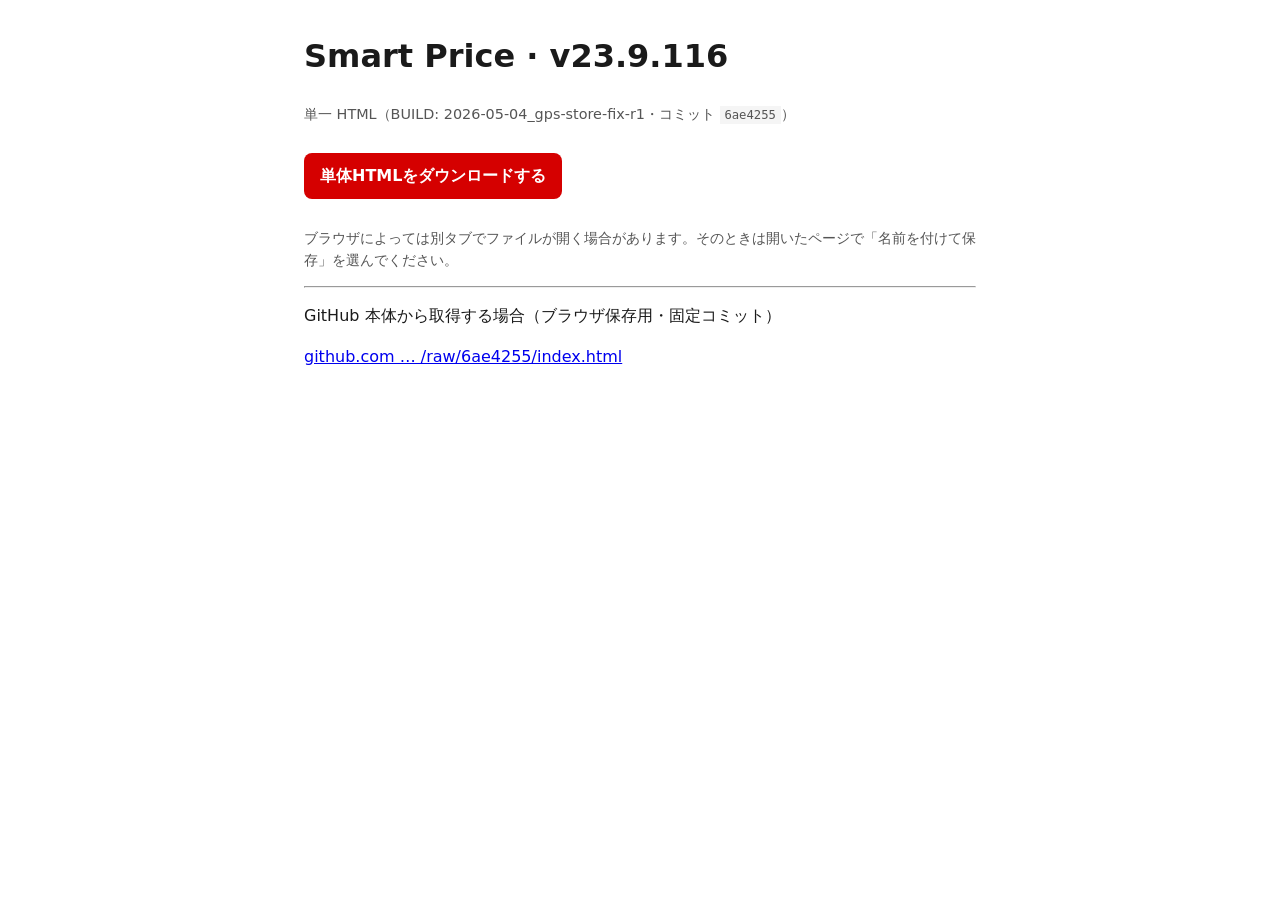
<file: downloads/Cursor_SmartPrice_v23.9.116_download_launcher.html>
<!DOCTYPE html>
<html lang="ja">
<head>
  <meta charset="UTF-8">
  <meta name="viewport" content="width=device-width, initial-scale=1.0">
  <title>Smart Price v23.9.116 をダウンロード</title>
  <style>
    body { font-family: system-ui, sans-serif; max-width: 42rem; margin: 2rem auto; padding: 0 1rem; line-height: 1.55; color: #1a1a1a; }
    a.button { display: inline-block; margin: .75rem 0; padding: .65rem 1rem; background: #D50000; color: #fff; text-decoration: none; border-radius: 8px; font-weight: 700; }
    code { font-size: .85em; word-break: break-all; background: #f5f5f5; padding: .1rem .3rem; }
    .muted { color: #555; font-size: .9rem; }
  </style>
</head>
<body>
  <h1>Smart Price · v23.9.116</h1>
  <p class="muted">単一 HTML（BUILD: 2026-05-04_gps-store-fix-r1・コミット <code>6ae4255</code>）</p>

  <p><a class="button" href="./Cursor_SmartPrice_v23.9.116_index.html" download="smart-price-v23.9.116.html">単体HTMLをダウンロードする</a></p>

  <p class="muted">ブラウザによっては別タブでファイルが開く場合があります。そのときは開いたページで「名前を付けて保存」を選んでください。</p>

  <hr>
  <p>GitHub 本体から取得する場合（ブラウザ保存用・固定コミット）</p>
  <p><a href="https://github.com/smart-price-official/Smart-Price-Book-v2/raw/6ae4255/index.html" target="_blank" rel="noopener noreferrer">github.com … /raw/6ae4255/index.html</a></p>
</body>
</html>
</file>
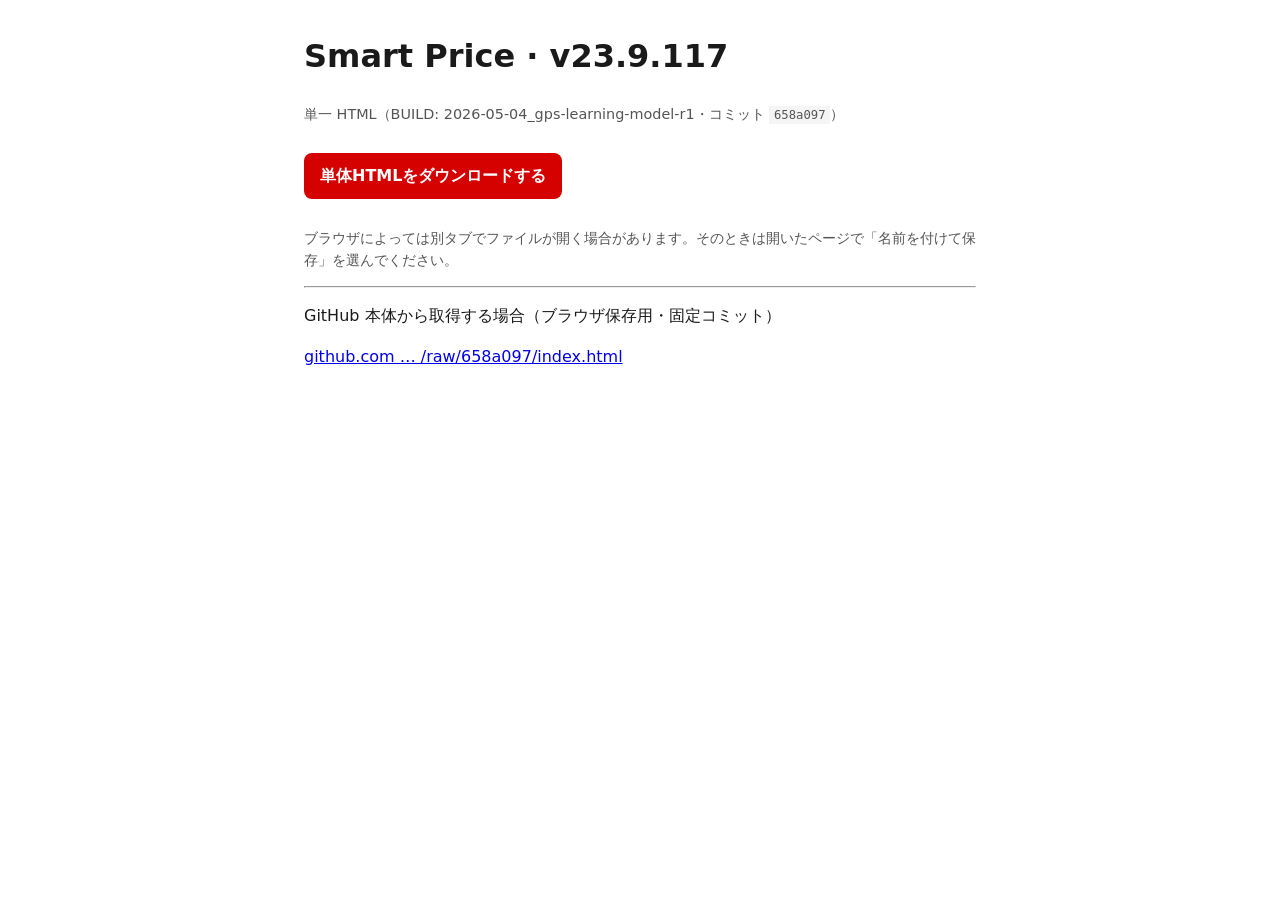
<file: downloads/Cursor_SmartPrice_v23.9.117_download_launcher.html>
<!DOCTYPE html>
<html lang="ja">
<head>
  <meta charset="UTF-8">
  <meta name="viewport" content="width=device-width, initial-scale=1.0">
  <title>Smart Price v23.9.117 をダウンロード</title>
  <style>
    body { font-family: system-ui, sans-serif; max-width: 42rem; margin: 2rem auto; padding: 0 1rem; line-height: 1.55; color: #1a1a1a; }
    a.button { display: inline-block; margin: .75rem 0; padding: .65rem 1rem; background: #D50000; color: #fff; text-decoration: none; border-radius: 8px; font-weight: 700; }
    code { font-size: .85em; word-break: break-all; background: #f5f5f5; padding: .1rem .3rem; }
    .muted { color: #555; font-size: .9rem; }
  </style>
</head>
<body>
  <h1>Smart Price · v23.9.117</h1>
  <p class="muted">単一 HTML（BUILD: 2026-05-04_gps-learning-model-r1・コミット <code>658a097</code>）</p>

  <p><a class="button" href="./Cursor_SmartPrice_v23.9.117_index.html" download="smart-price-v23.9.117.html">単体HTMLをダウンロードする</a></p>

  <p class="muted">ブラウザによっては別タブでファイルが開く場合があります。そのときは開いたページで「名前を付けて保存」を選んでください。</p>

  <hr>
  <p>GitHub 本体から取得する場合（ブラウザ保存用・固定コミット）</p>
  <p><a href="https://github.com/smart-price-official/Smart-Price-Book-v2/raw/658a097/index.html" target="_blank" rel="noopener noreferrer">github.com … /raw/658a097/index.html</a></p>
</body>
</html>
</file>
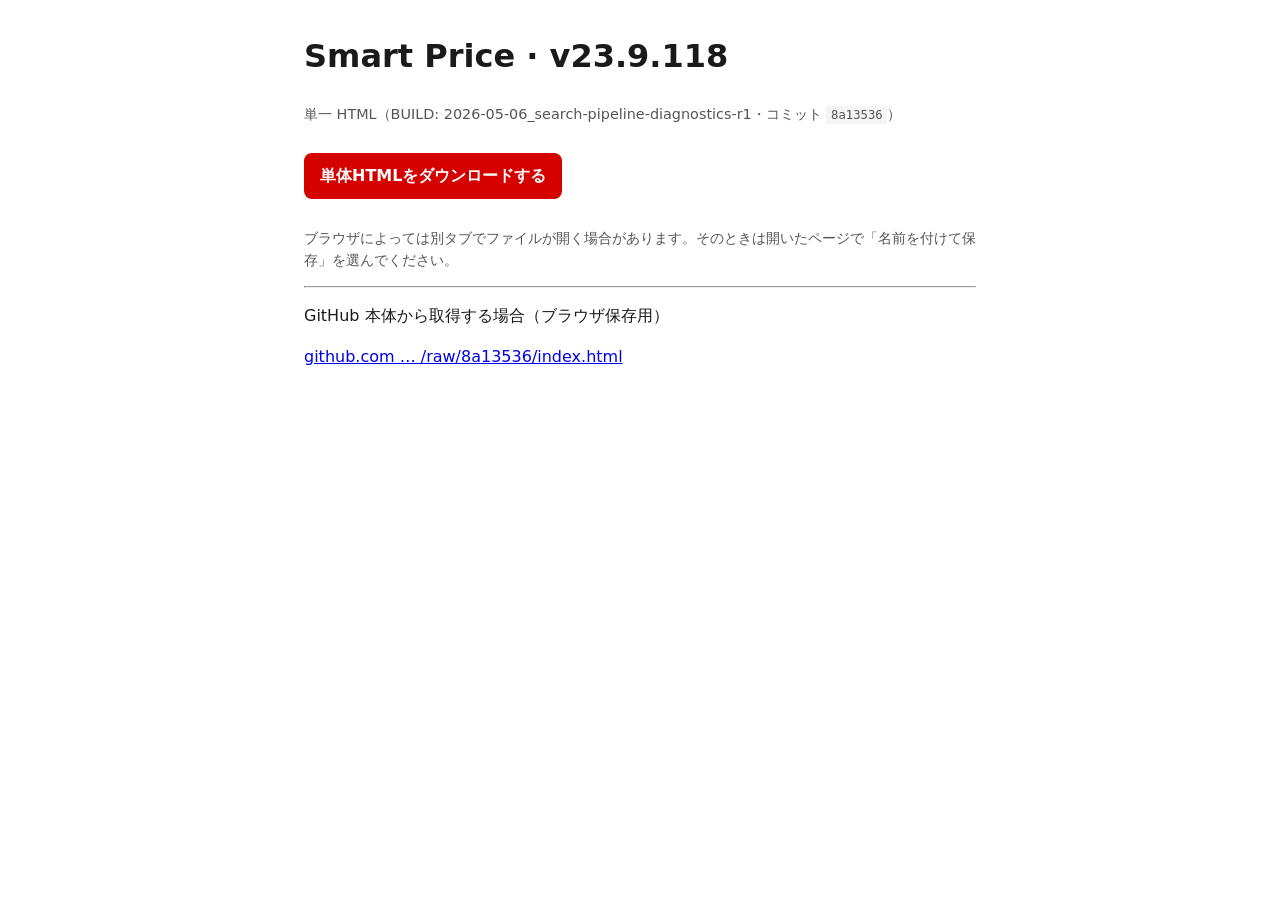
<file: downloads/Cursor_SmartPrice_v23.9.118_download_launcher.html>
<!DOCTYPE html>
<html lang="ja">
<head>
  <meta charset="UTF-8">
  <meta name="viewport" content="width=device-width, initial-scale=1.0">
  <title>Smart Price v23.9.118 をダウンロード</title>
  <style>
    body { font-family: system-ui, sans-serif; max-width: 42rem; margin: 2rem auto; padding: 0 1rem; line-height: 1.55; color: #1a1a1a; }
    a.button { display: inline-block; margin: .75rem 0; padding: .65rem 1rem; background: #D50000; color: #fff; text-decoration: none; border-radius: 8px; font-weight: 700; }
    code { font-size: .85em; word-break: break-all; background: #f5f5f5; padding: .1rem .3rem; }
    .muted { color: #555; font-size: .9rem; }
  </style>
</head>
<body>
  <h1>Smart Price · v23.9.118</h1>
  <p class="muted">単一 HTML（BUILD: 2026-05-06_search-pipeline-diagnostics-r1・コミット <code>8a13536</code>）</p>

  <p><a class="button" href="./Cursor_SmartPrice_v23.9.118_index.html" download="smart-price-v23.9.118.html">単体HTMLをダウンロードする</a></p>

  <p class="muted">ブラウザによっては別タブでファイルが開く場合があります。そのときは開いたページで「名前を付けて保存」を選んでください。</p>

  <hr>
  <p>GitHub 本体から取得する場合（ブラウザ保存用）</p>
  <p><a href="https://github.com/smart-price-official/Smart-Price-Book-v2/raw/8a13536/index.html" target="_blank" rel="noopener noreferrer">github.com … /raw/8a13536/index.html</a></p>
</body>
</html>
</file>
<file: safemode/app.css>
/* Smart Price SAFE MODE - minimal CSS (F/G/H) */
:root{
  --sp_css_build: '2026-03-03_0008_safemode-j_editmodal_fnfix';
  --bg:#0f1115; --card:#171a21; --text:#e9edf1; --muted:#aab3bd; --line:#2a2f3a;
  --warn:#ffcc00; --danger:#ff453a; --btn:#222734; --btnHover:#2a3142;
  --mono: ui-monospace, SFMono-Regular, Menlo, Monaco, Consolas, "Liberation Mono", "Courier New", monospace;
  --ui: system-ui, -apple-system, "Segoe UI", Roboto, "Noto Sans JP", "Hiragino Sans", "Yu Gothic", sans-serif;
}
*{box-sizing:border-box}
html,body{height:100%}
body{margin:0;background:var(--bg);color:var(--text);font-family:var(--ui)}
.top{position:sticky;top:0;z-index:10;display:flex;justify-content:space-between;gap:12px;padding:12px 14px;border-bottom:1px solid var(--line);background:rgba(15,17,21,.92);backdrop-filter:blur(10px)}
.top__left{display:flex;align-items:center;gap:12px;min-width:0}
.badge{display:inline-flex;align-items:center;justify-content:center;padding:6px 10px;border-radius:999px;font-weight:800;letter-spacing:.03em;background:rgba(255,204,0,.16);border:1px solid rgba(255,204,0,.35);color:var(--warn);white-space:nowrap}
.brand{min-width:0}
.brand__name{font-size:16px;font-weight:900}
.brand__sub{font-size:12px;color:var(--muted)}
.top__right{display:flex;gap:10px;align-items:center;flex-wrap:wrap;justify-content:flex-end}
.kv{display:flex;flex-direction:column;gap:2px;padding:6px 10px;border:1px solid var(--line);border-radius:10px;background:rgba(23,26,33,.6)}
.kv__k{font-size:10px;color:var(--muted);letter-spacing:.08em}
.kv__v{font-size:12px;font-weight:800}
.mono{font-family:var(--mono)}
.main{max-width:980px;margin:0 auto;padding:14px}
.card{border:1px solid var(--line);border-radius:14px;padding:14px;background:var(--card);box-shadow:0 10px 30px rgba(0,0,0,.18)}
.card__title{margin:0 0 8px 0;font-size:14px}
.card__note{margin:0 0 12px 0;font-size:12px;color:var(--muted);line-height:1.6}
.form{border:1px solid rgba(170,179,189,.18);border-radius:12px;padding:12px;background:rgba(0,0,0,.12);margin:10px 0 12px 0}
.form__row{display:grid;grid-template-columns:160px 220px 1fr;gap:10px;margin-bottom:10px}
.form__row--master{grid-template-columns:1fr 1fr 140px 240px;align-items:end}
@media(max-width:960px){.form__row--master{grid-template-columns:1fr}}
@media(max-width:860px){.form__row{grid-template-columns:1fr}}
.field{display:flex;flex-direction:column;gap:6px}
.field__k{font-size:10px;color:var(--muted);letter-spacing:.08em}
.field__v{padding:10px;border-radius:12px;border:1px solid var(--line);background:rgba(23,26,33,.75);color:var(--text);outline:none}
.field__v:focus{border-color:rgba(255,204,0,.35);box-shadow:0 0 0 3px rgba(255,204,0,.10)}
.field--wide{min-width:0}
.toolbar{display:flex;gap:10px;align-items:center;flex-wrap:wrap;margin:6px 0 0 0}
.btn{appearance:none;border:1px solid var(--line);background:var(--btn);color:var(--text);padding:10px 12px;border-radius:12px;cursor:pointer;font-weight:800;display:inline-flex;align-items:center;justify-content:center}
.btn:hover{background:var(--btnHover)}
.btn--danger{border-color:rgba(255,69,58,.35);background:rgba(255,69,58,.10)}
.btn--danger:hover{background:rgba(255,69,58,.16)}
.fileBtn{cursor:pointer}
.status{margin-left:auto;color:var(--muted);font-size:12px;min-height:18px}
.chips{display:flex;flex-wrap:wrap;gap:8px;margin:8px 0}
.chip{display:inline-flex;align-items:center;gap:8px;padding:8px 10px;border-radius:999px;border:1px solid rgba(170,179,189,.22);background:rgba(23,26,33,.65);color:var(--text);font-size:12px}
.chip__x{appearance:none;border:1px solid rgba(170,179,189,.22);background:rgba(0,0,0,.15);color:var(--muted);border-radius:999px;width:22px;height:22px;cursor:pointer;line-height:20px;font-weight:900}
.chip__x:hover{background:rgba(0,0,0,.25);color:var(--text)}
.tableMiniWrap{border:1px solid var(--line);border-radius:12px;overflow:auto}
.tableMini{width:100%;border-collapse:collapse;min-width:520px}
.tableMini th,.tableMini td{padding:10px;border-bottom:1px solid var(--line);font-size:12px}
.tableMini thead th{background:rgba(23,26,33,.95);text-align:left;color:#dfe6ee}
.miniAct{width:90px;text-align:right}
.miniBtn{appearance:none;border:1px solid rgba(255,69,58,.35);background:rgba(255,69,58,.10);color:var(--text);padding:8px 10px;border-radius:12px;cursor:pointer;font-weight:800}
.miniBtn:hover{background:rgba(255,69,58,.16)}
.tableWrap{width:100%;overflow:auto;border:1px solid var(--line);border-radius:12px}
.table{width:100%;border-collapse:collapse;min-width:760px}
.table th,.table td{padding:10px;border-bottom:1px solid var(--line);font-size:12px;vertical-align:top}
.table thead th{position:sticky;top:0;background:rgba(23,26,33,.95);backdrop-filter:blur(10px);text-align:left;color:#dfe6ee}
.colNum{text-align:right;white-space:nowrap}
.colDate{width:110px;white-space:nowrap}
.colStore{width:140px}
.colName{width:260px}
.colNote{width:220px}
.empty{margin-top:10px;padding:12px;border-radius:12px;border:1px dashed rgba(170,179,189,.35);color:var(--muted);font-size:12px}
.hr{border:none;border-top:1px solid rgba(170,179,189,.18);margin:14px 0}
.subTitle{margin:0 0 6px 0;font-size:13px}
.subNote{margin:0 0 10px 0;font-size:12px;color:var(--muted);line-height:1.6}
.stats{display:grid;grid-template-columns:repeat(3,1fr);gap:10px;margin:10px 0}
@media(max-width:860px){.stats{grid-template-columns:1fr}}
.stat{border:1px solid rgba(170,179,189,.18);border-radius:12px;padding:12px;background:rgba(0,0,0,.12)}
.stat__k{font-size:10px;color:var(--muted);letter-spacing:.08em}
.stat__v{font-size:18px;font-weight:900;margin-top:6px}
.stat__s{font-size:12px;color:var(--muted);margin-top:6px}
.paste{margin-top:10px;border:1px solid rgba(170,179,189,.18);border-radius:12px;padding:12px;background:rgba(0,0,0,.12)}
.paste__k{font-size:10px;color:var(--muted);letter-spacing:.08em;margin-bottom:8px}
.paste__v{width:100%;border-radius:12px;border:1px solid var(--line);background:rgba(23,26,33,.75);color:var(--text);padding:10px;outline:none}
.debug__grid{display:grid;grid-template-columns:1fr;gap:10px}
@media(min-width:860px){.debug__grid{grid-template-columns:1fr 1fr}}
.debug__pre{margin:10px 0 0 0;padding:12px;border-radius:12px;border:1px solid var(--line);background:rgba(0,0,0,.25);white-space:pre-wrap;word-break:break-word;font-size:11px;color:#d7dee7}
.foot{margin-top:12px;padding:10px 4px}
.foot__muted{color:var(--muted);font-size:12px}


/* v0.6.6: animations (no UI change) */
@keyframes spFlash{0%{transform:scale(1)}40%{transform:scale(1.02)}100%{transform:scale(1)}}
@keyframes spPulse{0%{box-shadow:0 0 0 0 rgba(255,204,0,.0)}40%{box-shadow:0 0 0 6px rgba(255,204,0,.12)}100%{box-shadow:0 0 0 0 rgba(255,204,0,.0)}}
@keyframes spRowWiggle{0%{transform:translateX(0)}25%{transform:translateX(-2px)}50%{transform:translateX(2px)}75%{transform:translateX(-1px)}100%{transform:translateX(0)}}
.sp-flash{animation:spFlash .18s ease-out}
.sp-pulse{animation:spPulse .42s ease-out}
tr.sp-armed{background:rgba(255,204,0,.06); outline:1px solid rgba(255,204,0,.25); animation:spRowWiggle .22s ease-out}
.btn.sp-armed{animation:spPulse .42s ease-out}


/* v0.6.7: hover hints for selectable chips (no UI change) */
.chip{cursor:pointer; transition:transform .12s ease, box-shadow .12s ease, outline-color .12s ease}
.chip:hover,.chip:focus-visible{
  transform:translateY(-1px);
  box-shadow:0 10px 22px rgba(0,0,0,.24);
  outline:1px solid rgba(255,204,0,.28);
  animation:spPulse .42s ease-out;
}
.chip:active{transform:translateY(0)}


/* v0.6.8: hover all clickable (no UI change) */
.btn, select, .field input, .field textarea{
  transition:transform .12s ease, box-shadow .12s ease, outline-color .12s ease, background-color .12s ease;
}
.btn:hover,.btn:focus-visible{
  transform:translateY(-1px);
  box-shadow:0 10px 22px rgba(0,0,0,.24);
  outline:1px solid rgba(255,204,0,.22);
}
.btn:active{transform:translateY(0)}
select:hover,select:focus-visible{
  box-shadow:0 10px 22px rgba(0,0,0,.18);
  outline:1px solid rgba(255,204,0,.18);
}


/* v0.6.9: row hover highlight (no UI change) */
table tbody tr{transition:background-color .12s ease, transform .12s ease}
table tbody tr:hover{background:rgba(255,255,255,.03)}


/* v0.7.0: edit modal (no browser dialog) */
.modal{position:fixed; inset:0; z-index:9999; display:flex; align-items:center; justify-content:center}
.modal[hidden]{display:none}
.modal__backdrop{position:absolute; inset:0; background:rgba(0,0,0,.55)}
.modal__panel{position:relative; width:min(920px, calc(100vw - 24px)); max-height:calc(100vh - 24px);
  border:1px solid rgba(170,179,189,.18); border-radius:16px; background:rgba(23,26,33,.96);
  box-shadow:0 20px 60px rgba(0,0,0,.35); overflow:auto; padding:14px}
.modal__head{display:flex; align-items:center; justify-content:space-between; gap:12px; padding-bottom:10px; border-bottom:1px solid rgba(170,179,189,.14)}
.modal__title{font-weight:900; letter-spacing:.02em}
.modal__close{white-space:nowrap}
.modal__body{padding-top:12px}
.modal__note{color:var(--muted); font-size:12px; margin:0 0 10px 0}
.modal__foot{display:flex; justify-content:flex-end; gap:10px; padding-top:12px; border-top:1px solid rgba(170,179,189,.14)}
.modal__panel .form__row{margin:8px 0}
.modal__panel .field__v{background:rgba(23,26,33,.85)}


/* v0.7.2: clickable rows */
table tbody tr{cursor:pointer}
</file>
